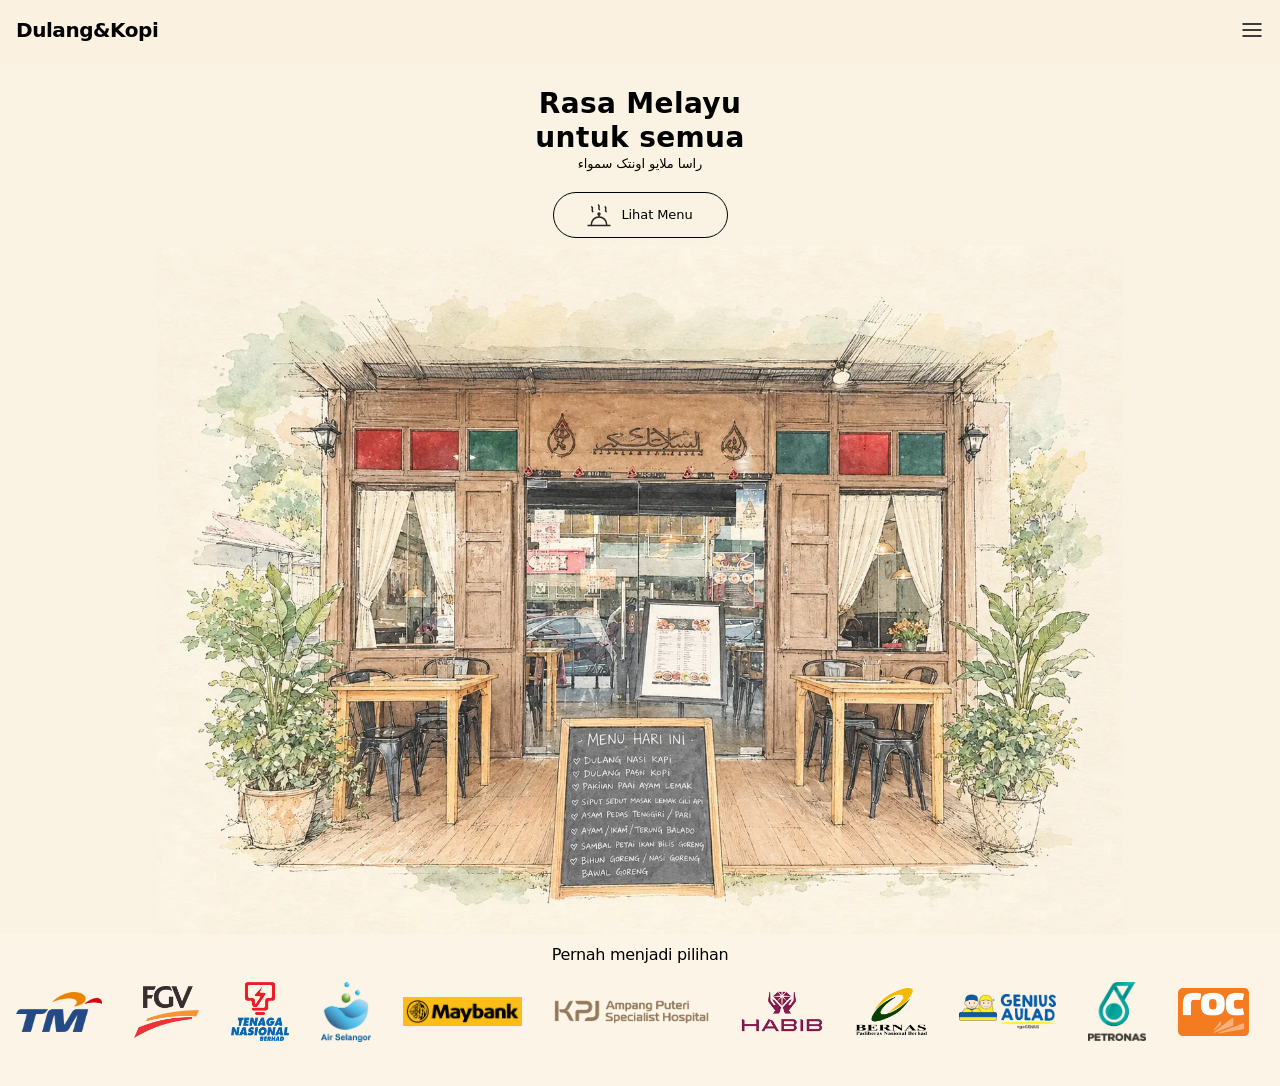
<file: index.html>
<!DOCTYPE html>
<html lang="ms">
<head>
  <meta charset="utf-8">
  <meta name="viewport" content="width=device-width, initial-scale=1">
  <title>Dulang&amp;Kopi</title>
  <meta name="description" content="Dulang&Kopi — Rasa Melayu untuk semua.">
  <link rel="stylesheet" href="styles.css?v=bad43b4">
</head>
<body>
  <div class="page">
    <header class="site-header">
      <a class="brand type-title3-emphasized" href="index.html" aria-current="page">Dulang&amp;Kopi</a>
      <button class="menu-toggle" type="button" aria-label="Buka menu" aria-expanded="false" aria-controls="site-nav">
        <img src="assets/menu.svg" width="24" height="24" alt="">
      </button>
    </header>

    <main>
      <section class="hero">
        <div class="hero__band" aria-hidden="true"></div>
        <div class="hero__content">
          <div class="hero__titles">
            <h1 class="hero__title type-title1-emphasized">Rasa Melayu untuk semua</h1>
            <p class="hero__jawi type-footnote" lang="ms-Arab" dir="rtl">راسا ملايو اونتک سمواء</p>
          </div>
          <a class="btn-outline type-footnote" href="#menu"><span class="btn-outline__icon" aria-hidden="true"></span>Lihat Menu</a>
        </div>
        <div class="hero__media">
          <picture>
            <!-- Landscape illustration for tablet and desktop -->
            <source media="(min-width: 768px)" srcset="assets/hero-wide.webp" width="1487" height="1058">
            <img src="assets/hero.png" width="1086" height="1448"
                 alt="Lukisan cat air hadapan kedai Dulang&amp;Kopi dengan papan tanda Menu Hari Ini">
          </picture>
        </div>
      </section>

      <section id="pelanggan" class="clients" aria-labelledby="clients-title">
        <h2 id="clients-title" class="clients__title type-callout">Pernah menjadi pilihan</h2>
        <div class="clients__marquee">
          <ul class="clients__track">
          <li class="logo logo--tm"><img src="assets/logos/tm.png" width="86" height="40" alt="Telekom Malaysia"></li>
          <li class="logo logo--fgv"><img src="assets/logos/fgv.png" width="65" height="52" alt="FGV"></li>
          <li class="logo logo--tnb"><img src="assets/logos/tnb.png" width="58" height="59" alt="Tenaga Nasional Berhad"></li>
          <li class="logo logo--air"><img src="assets/logos/air-selangor.png" width="50" height="60" alt="Air Selangor"></li>
          <li class="logo logo--maybank"><img src="assets/logos/maybank.png" width="119" height="29" alt="Maybank"></li>
          <li class="logo logo--kpj logo--blend"><img src="assets/logos/kpj-ampang-puteri.png" width="155" height="24" alt="KPJ Ampang Puteri Specialist Hospital"></li>
          <li class="logo logo--habib logo--blend"><img src="assets/logos/habib.png" width="82" height="41" alt="Habib"></li>
          <li class="logo logo--bernas"><img src="assets/logos/bernas.png" width="72" height="47" alt="Bernas"></li>
          <li class="logo logo--genius-aulad"><img src="assets/logos/genius-aulad.png" width="97" height="35" alt="Genius Aulad"></li>
          <li class="logo logo--petronas"><img src="assets/logos/petronas.png" width="58" height="59" alt="Petronas"></li>
          <li class="logo logo--roc"><img src="assets/logos/roc.png" width="71" height="48" alt="ROC Oil Company"></li>
          <!-- Duplicate set for a seamless loop -->
          <li class="logo logo--tm" aria-hidden="true"><img src="assets/logos/tm.png" width="86" height="40" alt=""></li>
          <li class="logo logo--fgv" aria-hidden="true"><img src="assets/logos/fgv.png" width="65" height="52" alt=""></li>
          <li class="logo logo--tnb" aria-hidden="true"><img src="assets/logos/tnb.png" width="58" height="59" alt=""></li>
          <li class="logo logo--air" aria-hidden="true"><img src="assets/logos/air-selangor.png" width="50" height="60" alt=""></li>
          <li class="logo logo--maybank" aria-hidden="true"><img src="assets/logos/maybank.png" width="119" height="29" alt=""></li>
          <li class="logo logo--kpj logo--blend" aria-hidden="true"><img src="assets/logos/kpj-ampang-puteri.png" width="155" height="24" alt=""></li>
          <li class="logo logo--habib logo--blend" aria-hidden="true"><img src="assets/logos/habib.png" width="82" height="41" alt=""></li>
          <li class="logo logo--bernas" aria-hidden="true"><img src="assets/logos/bernas.png" width="72" height="47" alt=""></li>
          <li class="logo logo--genius-aulad" aria-hidden="true"><img src="assets/logos/genius-aulad.png" width="97" height="35" alt=""></li>
          <li class="logo logo--petronas" aria-hidden="true"><img src="assets/logos/petronas.png" width="58" height="59" alt=""></li>
          <li class="logo logo--roc" aria-hidden="true"><img src="assets/logos/roc.png" width="71" height="48" alt=""></li>
        </ul>
        </div>
      </section>
    </main>
  </div>

  <div class="nav-backdrop" aria-hidden="true"></div>
  <nav id="site-nav" class="site-nav" aria-label="Navigasi utama">
    <div class="site-nav__top">
      <a class="site-nav__home" href="index.html" aria-label="Ke laman utama">
        <img src="assets/home.svg" width="24" height="24" alt="">
      </a>
      <button class="site-nav__close" type="button" aria-label="Tutup menu">
        <img src="assets/close.svg" width="24" height="24" alt="">
      </button>
    </div>
    <ul class="site-nav__list">
      <li class="nav-group">
        <button class="nav-group__header type-subheadline" type="button" aria-expanded="false" aria-controls="nav-group-tentang">
          <span>Tentang Kami</span>
          <img class="nav-group__arrow" src="assets/chevron-down.svg" width="24" height="24" alt="">
        </button>
        <div class="nav-group__panel" id="nav-group-tentang">
          <ul class="nav-group__items">
            <li><a class="nav-group__link type-footnote" href="tentang.html#latar-belakang">Latar Belakang</a></li>
            <li><a class="nav-group__link type-footnote" href="mesej-pengasas.html">Mesej Pengarah</a></li>
            <li><a class="nav-group__link type-footnote" href="perniagaan-syarikat.html">Perniagaan Syarikat</a></li>
          </ul>
        </div>
      </li>
      <li class="nav-group">
        <button class="nav-group__header type-subheadline" type="button" aria-expanded="false" aria-controls="nav-group-tempah">
          <span>Tempah</span>
          <img class="nav-group__arrow" src="assets/chevron-down.svg" width="24" height="24" alt="">
        </button>
        <div class="nav-group__panel" id="nav-group-tempah">
          <ul class="nav-group__items">
            <li><a class="nav-group__link type-footnote" href="tempah.html">Pickup</a></li>
            <li><a class="nav-group__link type-footnote" href="#katering">Katering</a></li>
          </ul>
        </div>
      </li>
      <li class="nav-group">
        <button class="nav-group__header type-subheadline" type="button" aria-expanded="false" aria-controls="nav-group-produk">
          <span>Produk</span>
          <img class="nav-group__arrow" src="assets/chevron-down.svg" width="24" height="24" alt="">
        </button>
        <div class="nav-group__panel" id="nav-group-produk">
          <ul class="nav-group__items">
            <li><a class="nav-group__link type-footnote" href="#dk-bakery">D&amp;K Bakery</a></li>
            <li><a class="nav-group__link type-footnote" href="#garlic-chili-oil">Garlic Chili Oil</a></li>
          </ul>
        </div>
      </li>
      <li><a class="site-nav__link type-subheadline" href="#pelanggan">Pelanggan Kami</a></li>
      <li><a class="site-nav__link type-subheadline" href="#hubungi">Hubungi Kami</a></li>
    </ul>
    <!-- Placeholder: choosing a language does nothing yet -->
    <div class="nav-group site-nav__language">
      <button class="nav-group__header type-subheadline" type="button" aria-expanded="false" aria-controls="nav-group-bahasa">
        <span class="nav-group__label">
          <img src="assets/language.svg" width="24" height="24" alt="">
          Bahasa
        </span>
        <img class="nav-group__arrow" src="assets/chevron-down.svg" width="24" height="24" alt="">
      </button>
      <div class="nav-group__panel" id="nav-group-bahasa">
        <ul class="nav-group__items">
          <li><button class="nav-group__link type-subheadline" type="button">Bahasa Malaysia</button></li>
          <li><button class="nav-group__link type-subheadline" type="button">English Language</button></li>
        </ul>
      </div>
    </div>
    <p class="site-nav__build type-caption2" id="build-version"></p>
  </nav>

  <script src="nav.js?v=bad43b4"></script>
</body>
</html>
</file>
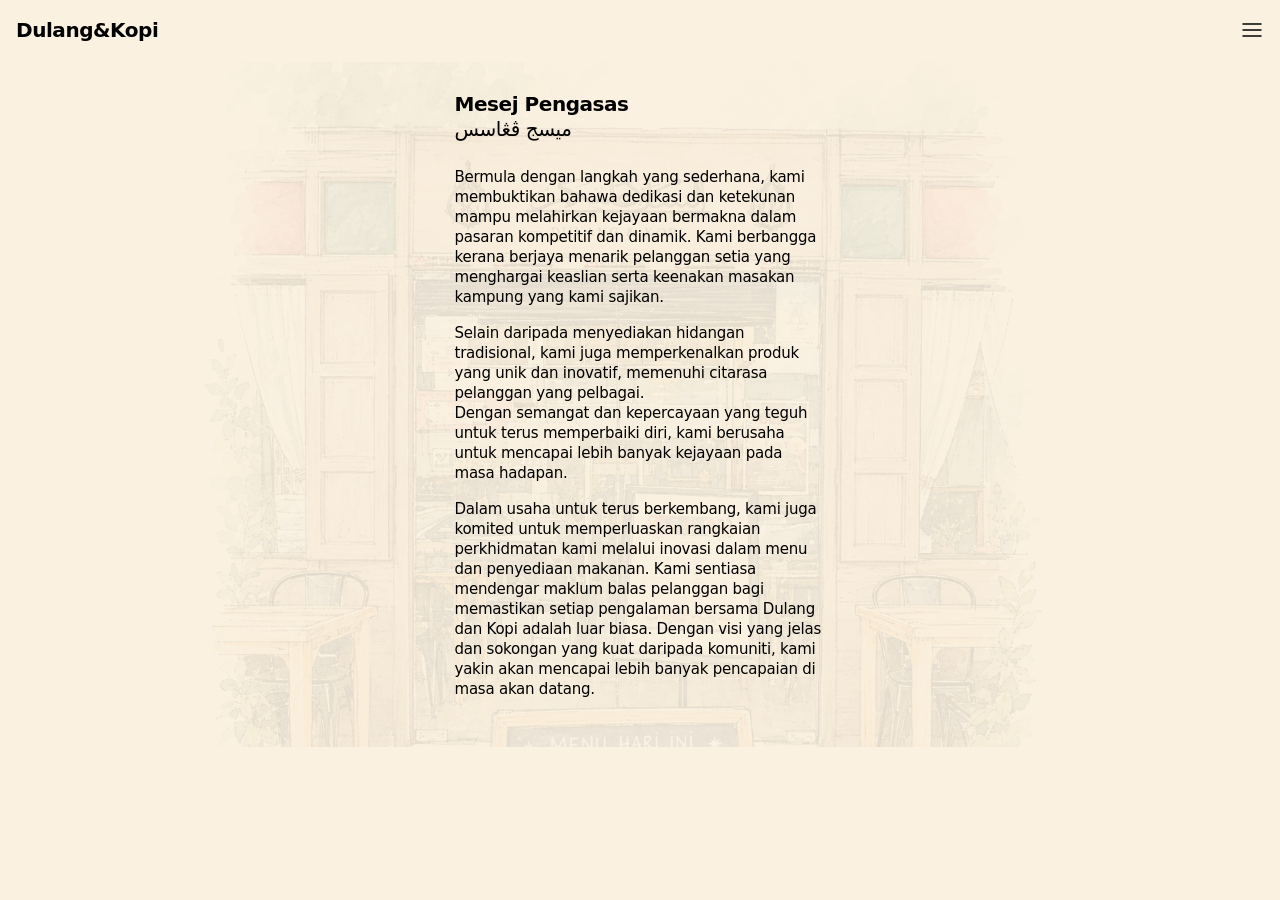
<file: mesej-pengasas.html>
<!DOCTYPE html>
<html lang="ms">
<head>
  <meta charset="utf-8">
  <meta name="viewport" content="width=device-width, initial-scale=1">
  <title>Mesej Pengasas — Dulang&amp;Kopi</title>
  <meta name="description" content="Mesej pengasas Dulang&Kopi.">
  <link rel="stylesheet" href="styles.css?v=bad43b4">
</head>
<body class="page-about">
  <div class="page">
    <header class="site-header">
      <a class="brand type-title3-emphasized" href="index.html">Dulang&amp;Kopi</a>
      <button class="menu-toggle" type="button" aria-label="Buka menu" aria-expanded="false" aria-controls="site-nav">
        <img src="assets/menu.svg" width="24" height="24" alt="">
      </button>
    </header>

    <main class="about">
      <div class="about__watermark" aria-hidden="true">
        <img src="assets/hero.png" width="1086" height="1448" alt="">
      </div>

      <h1 class="visually-hidden">Mesej Pengasas Dulang&amp;Kopi</h1>

      <section class="about__section" aria-labelledby="mesej-pengasas">
        <hgroup class="about__heading type-title3-emphasized">
          <h2 id="mesej-pengasas">Mesej Pengasas</h2>
          <p class="about__heading-jawi" lang="ms-Arab" dir="rtl">ميسج ڤڠاسس</p>
        </hgroup>
        <div class="about__body type-subheadline">
          <p>Bermula dengan langkah yang sederhana, kami membuktikan bahawa dedikasi dan ketekunan mampu melahirkan kejayaan bermakna dalam pasaran kompetitif dan dinamik. Kami berbangga kerana berjaya menarik pelanggan setia yang menghargai keaslian serta keenakan masakan kampung yang kami sajikan.</p>
          <div>
            <p>Selain daripada menyediakan hidangan tradisional, kami juga memperkenalkan produk yang unik dan inovatif, memenuhi citarasa pelanggan yang pelbagai.</p>
            <p>Dengan semangat dan kepercayaan yang teguh untuk terus memperbaiki diri, kami berusaha untuk mencapai lebih banyak kejayaan pada masa hadapan.</p>
          </div>
          <p>Dalam usaha untuk terus berkembang, kami juga komited untuk memperluaskan rangkaian perkhidmatan kami melalui inovasi dalam menu dan penyediaan makanan. Kami sentiasa mendengar maklum balas pelanggan bagi memastikan setiap pengalaman bersama Dulang dan Kopi adalah luar biasa. Dengan visi yang jelas dan sokongan yang kuat daripada komuniti, kami yakin akan mencapai lebih banyak pencapaian di masa akan datang.</p>
        </div>
      </section>

    </main>
  </div>

  <div class="nav-backdrop" aria-hidden="true"></div>
  <nav id="site-nav" class="site-nav" aria-label="Navigasi utama">
    <div class="site-nav__top">
      <a class="site-nav__home" href="index.html" aria-label="Ke laman utama">
        <img src="assets/home.svg" width="24" height="24" alt="">
      </a>
      <button class="site-nav__close" type="button" aria-label="Tutup menu">
        <img src="assets/close.svg" width="24" height="24" alt="">
      </button>
    </div>
    <ul class="site-nav__list">
      <li class="nav-group">
        <button class="nav-group__header type-subheadline" type="button" aria-expanded="false" aria-controls="nav-group-tentang">
          <span>Tentang Kami</span>
          <img class="nav-group__arrow" src="assets/chevron-down.svg" width="24" height="24" alt="">
        </button>
        <div class="nav-group__panel" id="nav-group-tentang">
          <ul class="nav-group__items">
            <li><a class="nav-group__link type-footnote" href="tentang.html#latar-belakang">Latar Belakang</a></li>
            <li><a class="nav-group__link type-footnote" href="mesej-pengasas.html" aria-current="page">Mesej Pengarah</a></li>
            <li><a class="nav-group__link type-footnote" href="perniagaan-syarikat.html">Perniagaan Syarikat</a></li>
          </ul>
        </div>
      </li>
      <li class="nav-group">
        <button class="nav-group__header type-subheadline" type="button" aria-expanded="false" aria-controls="nav-group-tempah">
          <span>Tempah</span>
          <img class="nav-group__arrow" src="assets/chevron-down.svg" width="24" height="24" alt="">
        </button>
        <div class="nav-group__panel" id="nav-group-tempah">
          <ul class="nav-group__items">
            <li><a class="nav-group__link type-footnote" href="tempah.html">Pickup</a></li>
            <li><a class="nav-group__link type-footnote" href="#katering">Katering</a></li>
          </ul>
        </div>
      </li>
      <li class="nav-group">
        <button class="nav-group__header type-subheadline" type="button" aria-expanded="false" aria-controls="nav-group-produk">
          <span>Produk</span>
          <img class="nav-group__arrow" src="assets/chevron-down.svg" width="24" height="24" alt="">
        </button>
        <div class="nav-group__panel" id="nav-group-produk">
          <ul class="nav-group__items">
            <li><a class="nav-group__link type-footnote" href="#dk-bakery">D&amp;K Bakery</a></li>
            <li><a class="nav-group__link type-footnote" href="#garlic-chili-oil">Garlic Chili Oil</a></li>
          </ul>
        </div>
      </li>
      <li><a class="site-nav__link type-subheadline" href="index.html#pelanggan">Pelanggan Kami</a></li>
      <li><a class="site-nav__link type-subheadline" href="#hubungi">Hubungi Kami</a></li>
    </ul>
    <!-- Placeholder: choosing a language does nothing yet -->
    <div class="nav-group site-nav__language">
      <button class="nav-group__header type-subheadline" type="button" aria-expanded="false" aria-controls="nav-group-bahasa">
        <span class="nav-group__label">
          <img src="assets/language.svg" width="24" height="24" alt="">
          Bahasa
        </span>
        <img class="nav-group__arrow" src="assets/chevron-down.svg" width="24" height="24" alt="">
      </button>
      <div class="nav-group__panel" id="nav-group-bahasa">
        <ul class="nav-group__items">
          <li><button class="nav-group__link type-subheadline" type="button">Bahasa Malaysia</button></li>
          <li><button class="nav-group__link type-subheadline" type="button">English Language</button></li>
        </ul>
      </div>
    </div>
    <p class="site-nav__build type-caption2" id="build-version"></p>
  </nav>

  <script src="nav.js?v=bad43b4"></script>
</body>
</html>
</file>
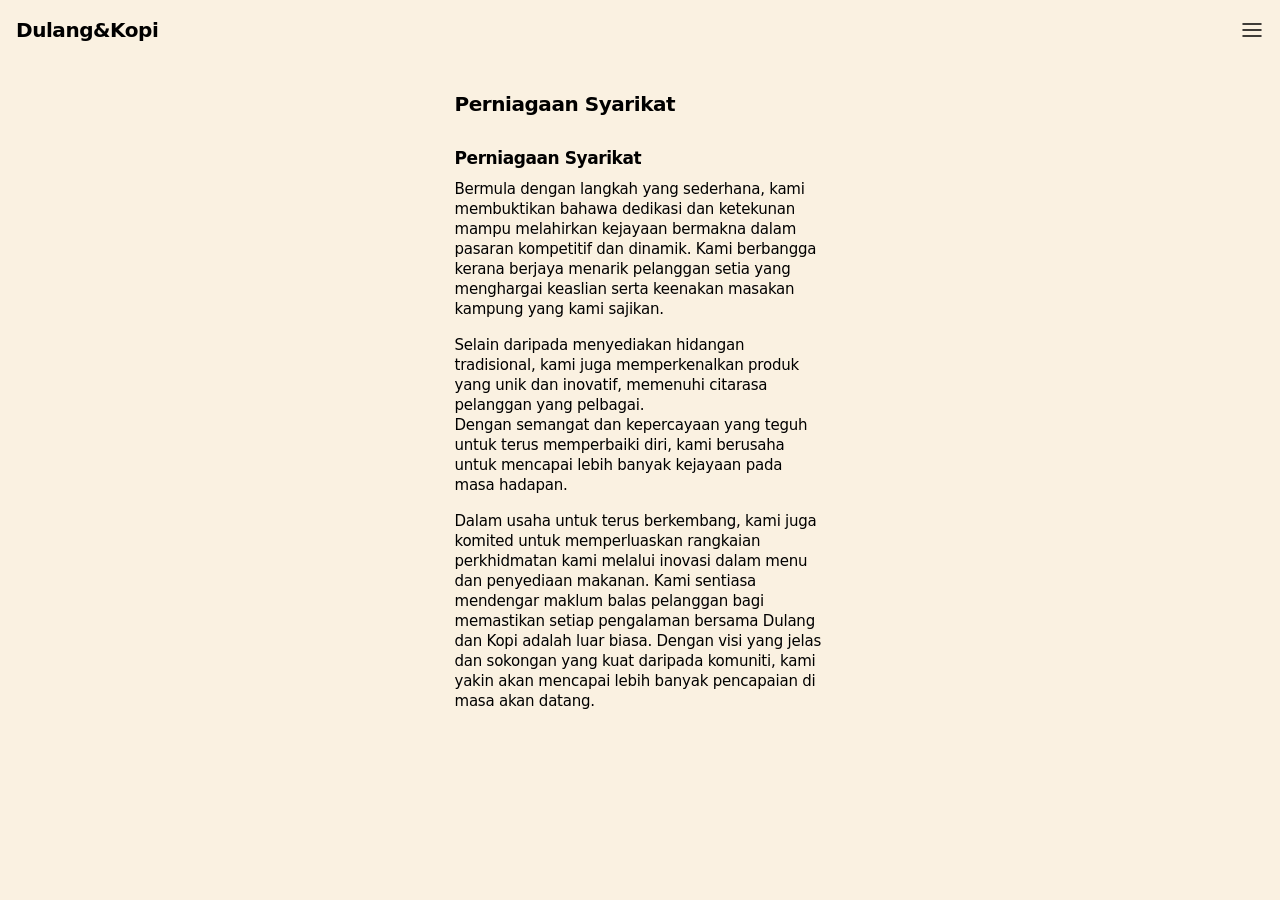
<file: perniagaan-syarikat.html>
<!DOCTYPE html>
<html lang="ms">
<head>
  <meta charset="utf-8">
  <meta name="viewport" content="width=device-width, initial-scale=1">
  <title>Perniagaan Syarikat — Dulang&amp;Kopi</title>
  <meta name="description" content="Perniagaan syarikat Dulang&Kopi.">
  <link rel="stylesheet" href="styles.css?v=bad43b4">
</head>
<body class="page-about">
  <div class="page">
    <header class="site-header">
      <a class="brand type-title3-emphasized" href="index.html">Dulang&amp;Kopi</a>
      <button class="menu-toggle" type="button" aria-label="Buka menu" aria-expanded="false" aria-controls="site-nav">
        <img src="assets/menu.svg" width="24" height="24" alt="">
      </button>
    </header>

    <main class="about">
      <div class="about__section">
        <h1 class="about__title type-title3-emphasized">Perniagaan Syarikat</h1>
        <h2 class="about__subheading type-body-emphasized">Perniagaan Syarikat</h2>
        <div class="about__body type-subheadline">
          <p>Bermula dengan langkah yang sederhana, kami membuktikan bahawa dedikasi dan ketekunan mampu melahirkan kejayaan bermakna dalam pasaran kompetitif dan dinamik. Kami berbangga kerana berjaya menarik pelanggan setia yang menghargai keaslian serta keenakan masakan kampung yang kami sajikan.</p>
          <div>
            <p>Selain daripada menyediakan hidangan tradisional, kami juga memperkenalkan produk yang unik dan inovatif, memenuhi citarasa pelanggan yang pelbagai.</p>
            <p>Dengan semangat dan kepercayaan yang teguh untuk terus memperbaiki diri, kami berusaha untuk mencapai lebih banyak kejayaan pada masa hadapan.</p>
          </div>
          <p>Dalam usaha untuk terus berkembang, kami juga komited untuk memperluaskan rangkaian perkhidmatan kami melalui inovasi dalam menu dan penyediaan makanan. Kami sentiasa mendengar maklum balas pelanggan bagi memastikan setiap pengalaman bersama Dulang dan Kopi adalah luar biasa. Dengan visi yang jelas dan sokongan yang kuat daripada komuniti, kami yakin akan mencapai lebih banyak pencapaian di masa akan datang.</p>
        </div>
      </div>

    </main>
  </div>

  <div class="nav-backdrop" aria-hidden="true"></div>
  <nav id="site-nav" class="site-nav" aria-label="Navigasi utama">
    <div class="site-nav__top">
      <a class="site-nav__home" href="index.html" aria-label="Ke laman utama">
        <img src="assets/home.svg" width="24" height="24" alt="">
      </a>
      <button class="site-nav__close" type="button" aria-label="Tutup menu">
        <img src="assets/close.svg" width="24" height="24" alt="">
      </button>
    </div>
    <ul class="site-nav__list">
      <li class="nav-group">
        <button class="nav-group__header type-subheadline" type="button" aria-expanded="false" aria-controls="nav-group-tentang">
          <span>Tentang Kami</span>
          <img class="nav-group__arrow" src="assets/chevron-down.svg" width="24" height="24" alt="">
        </button>
        <div class="nav-group__panel" id="nav-group-tentang">
          <ul class="nav-group__items">
            <li><a class="nav-group__link type-footnote" href="tentang.html#latar-belakang">Latar Belakang</a></li>
            <li><a class="nav-group__link type-footnote" href="mesej-pengasas.html">Mesej Pengarah</a></li>
            <li><a class="nav-group__link type-footnote" href="perniagaan-syarikat.html" aria-current="page">Perniagaan Syarikat</a></li>
          </ul>
        </div>
      </li>
      <li class="nav-group">
        <button class="nav-group__header type-subheadline" type="button" aria-expanded="false" aria-controls="nav-group-tempah">
          <span>Tempah</span>
          <img class="nav-group__arrow" src="assets/chevron-down.svg" width="24" height="24" alt="">
        </button>
        <div class="nav-group__panel" id="nav-group-tempah">
          <ul class="nav-group__items">
            <li><a class="nav-group__link type-footnote" href="tempah.html">Pickup</a></li>
            <li><a class="nav-group__link type-footnote" href="#katering">Katering</a></li>
          </ul>
        </div>
      </li>
      <li class="nav-group">
        <button class="nav-group__header type-subheadline" type="button" aria-expanded="false" aria-controls="nav-group-produk">
          <span>Produk</span>
          <img class="nav-group__arrow" src="assets/chevron-down.svg" width="24" height="24" alt="">
        </button>
        <div class="nav-group__panel" id="nav-group-produk">
          <ul class="nav-group__items">
            <li><a class="nav-group__link type-footnote" href="#dk-bakery">D&amp;K Bakery</a></li>
            <li><a class="nav-group__link type-footnote" href="#garlic-chili-oil">Garlic Chili Oil</a></li>
          </ul>
        </div>
      </li>
      <li><a class="site-nav__link type-subheadline" href="index.html#pelanggan">Pelanggan Kami</a></li>
      <li><a class="site-nav__link type-subheadline" href="#hubungi">Hubungi Kami</a></li>
    </ul>
    <!-- Placeholder: choosing a language does nothing yet -->
    <div class="nav-group site-nav__language">
      <button class="nav-group__header type-subheadline" type="button" aria-expanded="false" aria-controls="nav-group-bahasa">
        <span class="nav-group__label">
          <img src="assets/language.svg" width="24" height="24" alt="">
          Bahasa
        </span>
        <img class="nav-group__arrow" src="assets/chevron-down.svg" width="24" height="24" alt="">
      </button>
      <div class="nav-group__panel" id="nav-group-bahasa">
        <ul class="nav-group__items">
          <li><button class="nav-group__link type-subheadline" type="button">Bahasa Malaysia</button></li>
          <li><button class="nav-group__link type-subheadline" type="button">English Language</button></li>
        </ul>
      </div>
    </div>
    <p class="site-nav__build type-caption2" id="build-version"></p>
  </nav>

  <script src="nav.js?v=bad43b4"></script>
</body>
</html>
</file>
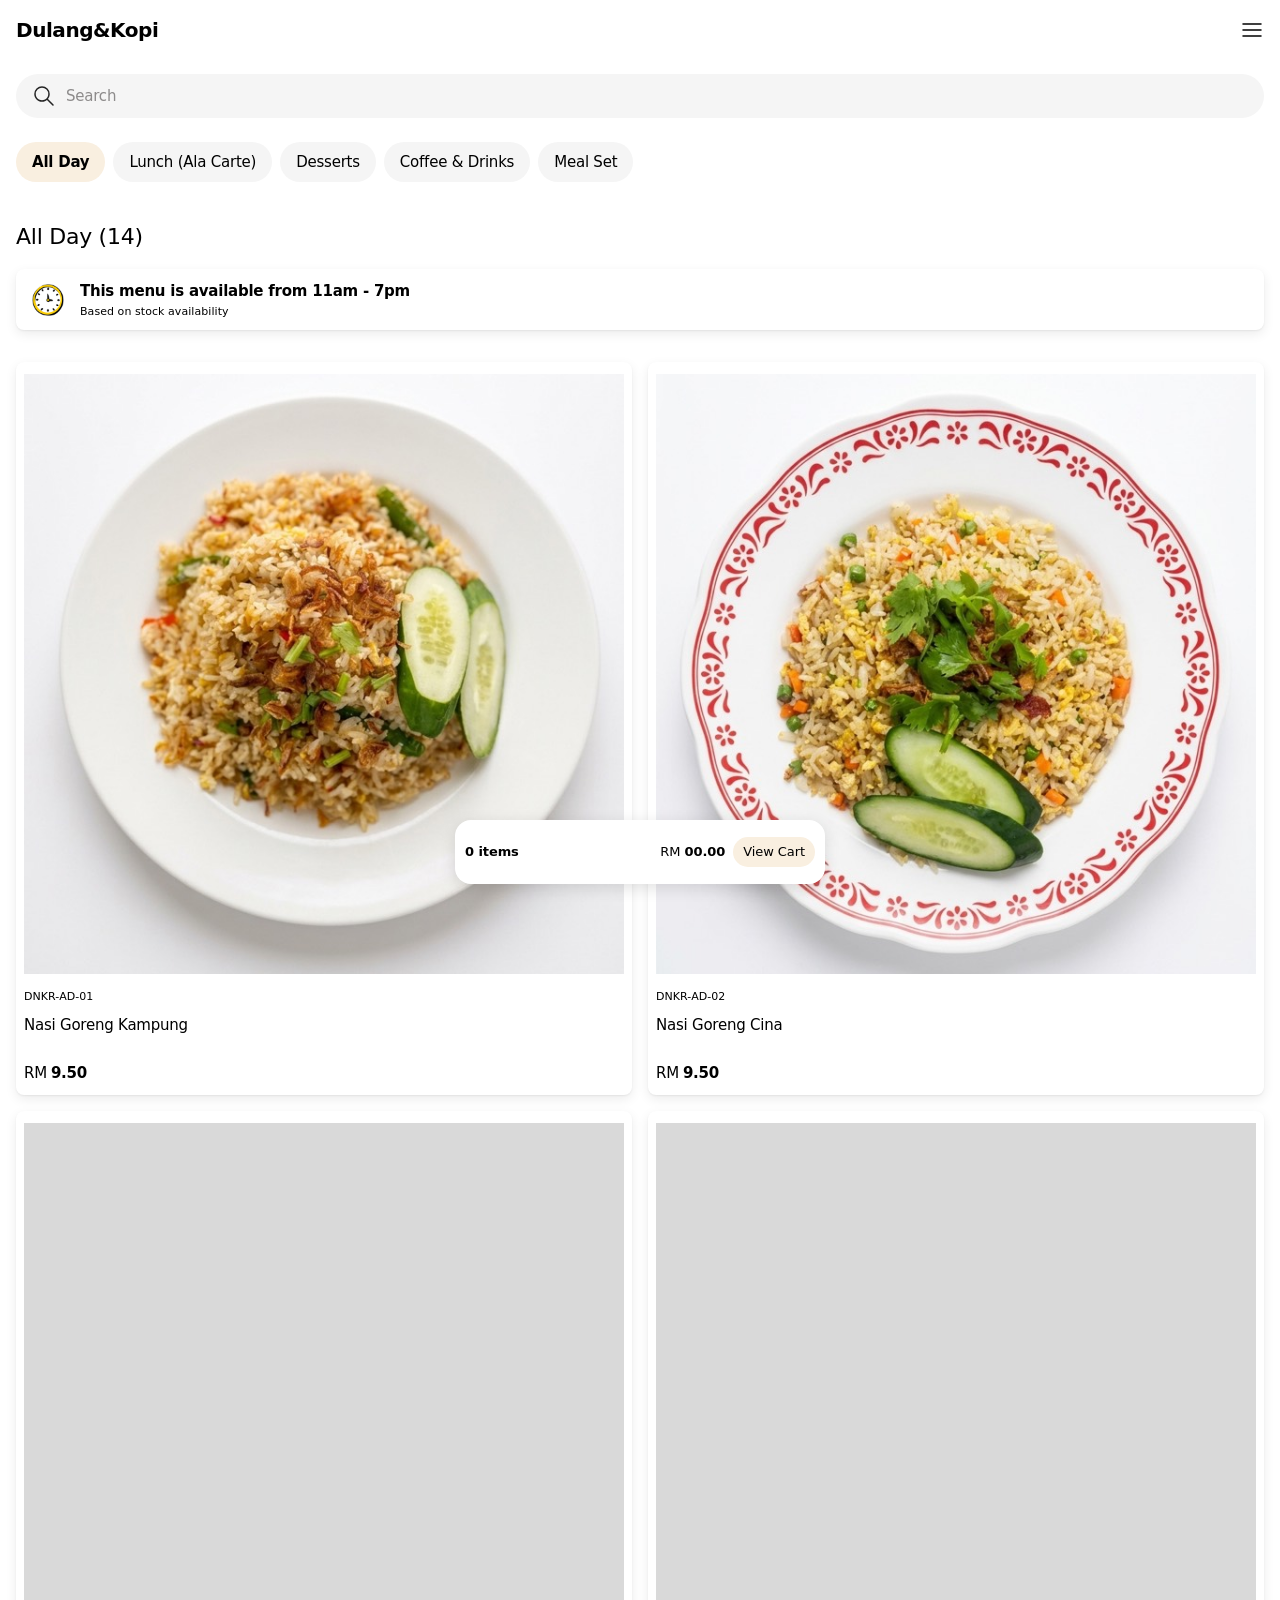
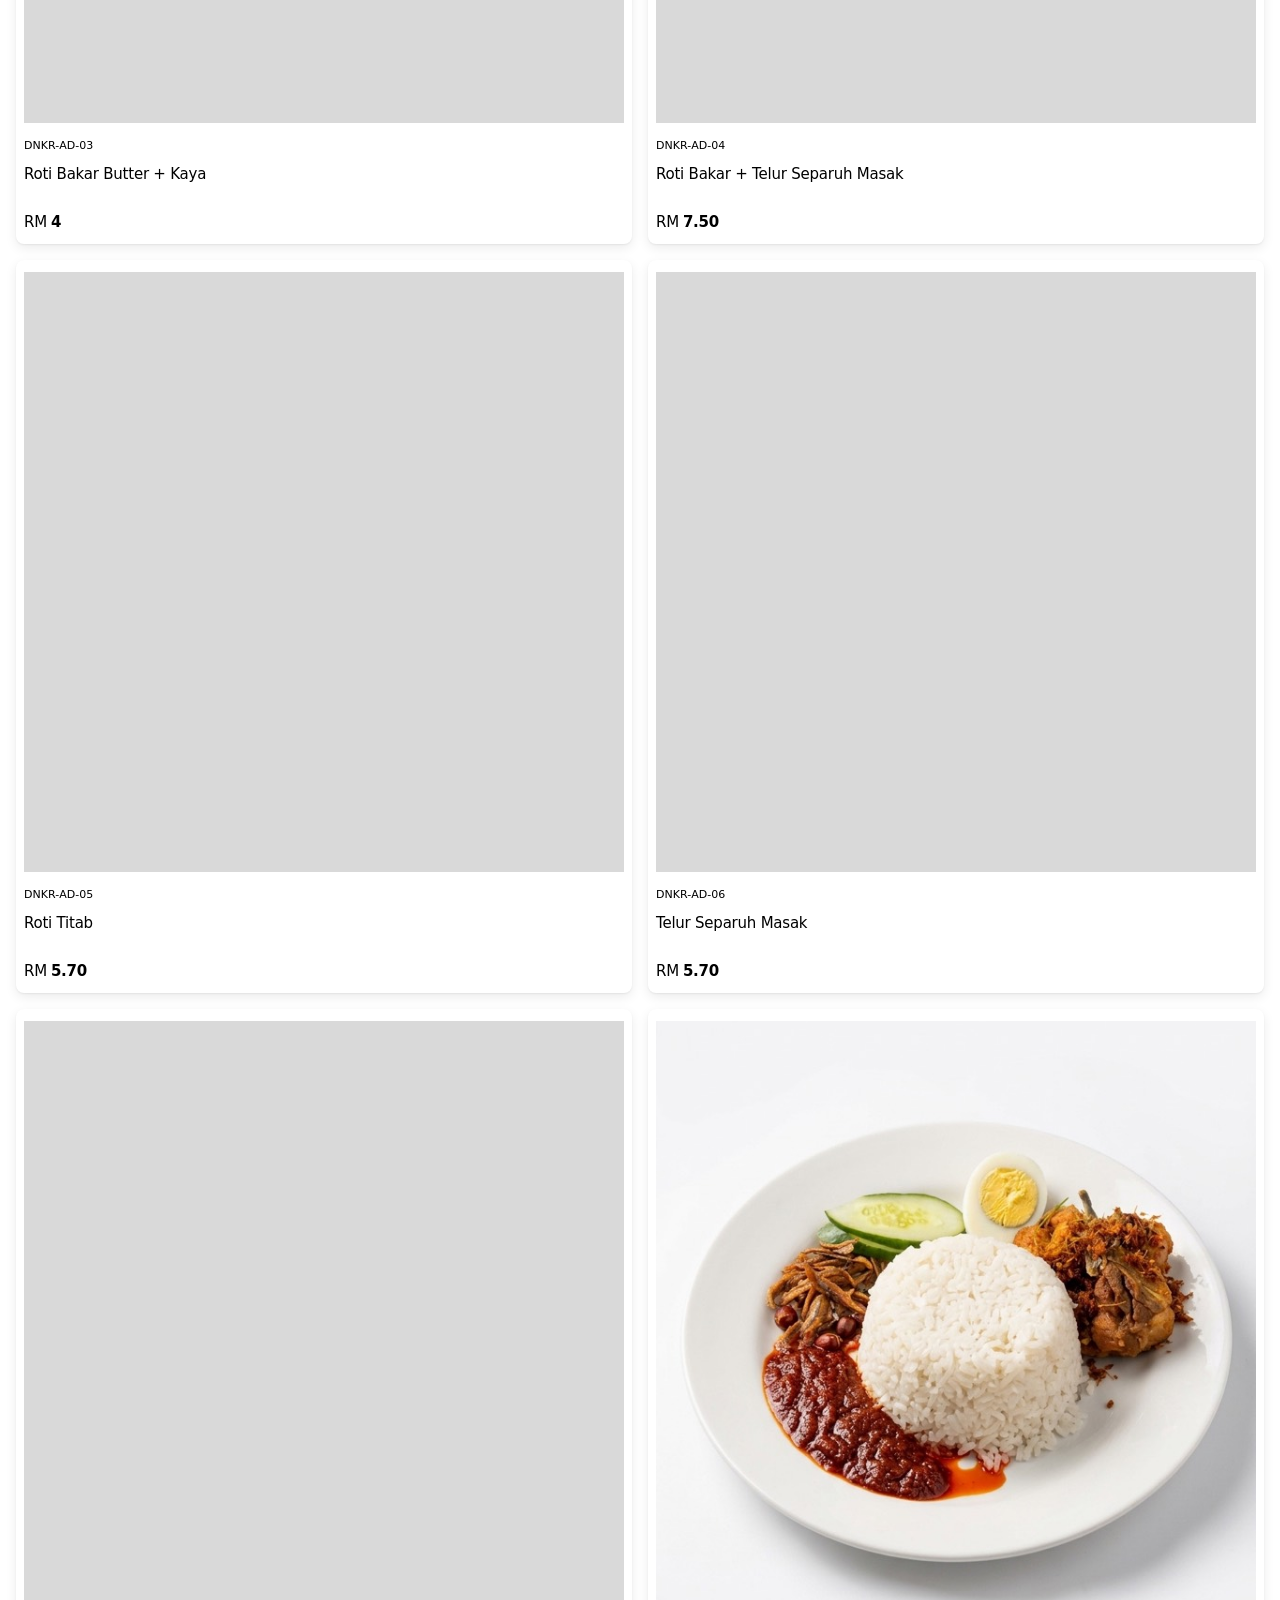
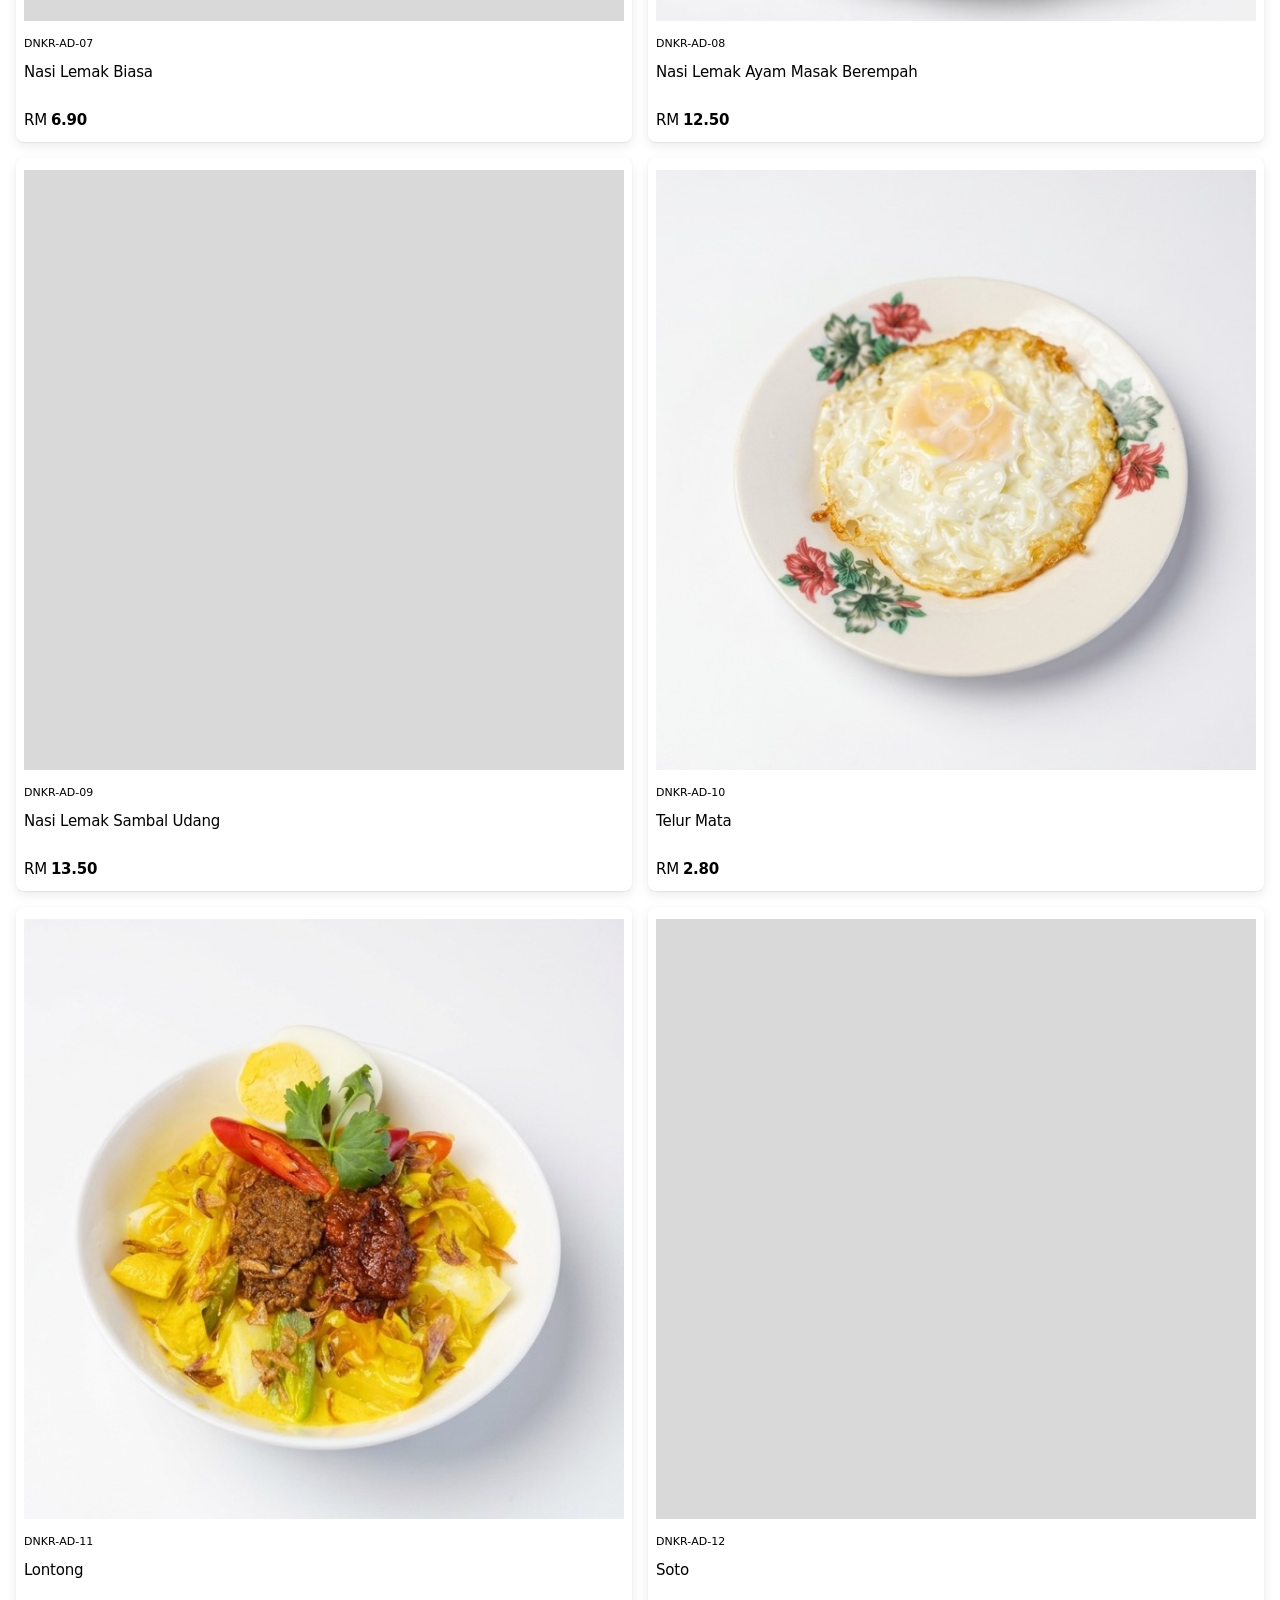
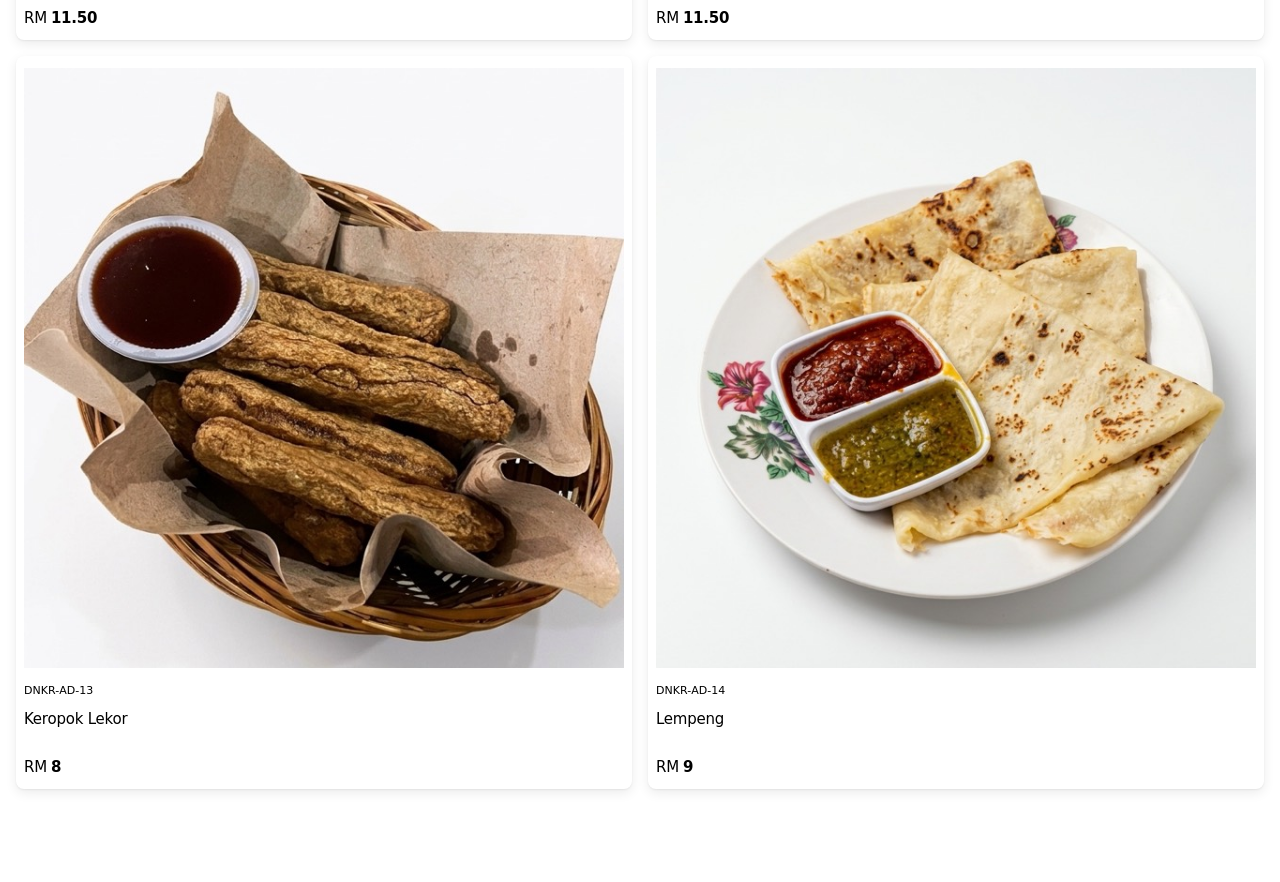
<file: tempah.html>
<!DOCTYPE html>
<html lang="ms">
<head>
  <meta charset="utf-8">
  <meta name="viewport" content="width=device-width, initial-scale=1">
  <title>Tempah — Dulang&amp;Kopi</title>
  <meta name="description" content="Menu tempahan Dulang&Kopi: All Day, Lunch, Desserts, Coffee & Drinks dan Meal Set.">
  <link rel="stylesheet" href="styles.css?v=bad43b4">
</head>
<body class="page-menu">
  <div class="page">
    <header class="site-header">
      <a class="brand type-title3-emphasized" href="index.html">Dulang&amp;Kopi</a>
      <button class="menu-toggle" type="button" aria-label="Buka menu" aria-expanded="false" aria-controls="site-nav">
        <img src="assets/menu.svg" width="24" height="24" alt="">
      </button>
    </header>

    <main class="menu">
      <div class="menu__bar">
        <form class="menu-search" role="search">
          <label class="menu-search__icon" for="menu-search">
            <img src="assets/search.svg" width="24" height="24" alt="">
          </label>
          <input class="menu-search__input type-subheadline" id="menu-search" type="search"
                 placeholder="Search" aria-label="Cari menu" autocomplete="off" autocorrect="off"
                 autocapitalize="off" spellcheck="false" inputmode="search" enterkeyhint="search">
        </form>
        <div class="menu-chips" role="tablist" aria-label="Kategori menu">
          <button class="menu-chip" type="button" role="tab" id="tab-all-day"
                  aria-controls="panel-all-day" aria-selected="true" data-label="All Day">All Day</button>
          <button class="menu-chip" type="button" role="tab" id="tab-lunch"
                  aria-controls="panel-lunch" aria-selected="false" tabindex="-1" data-label="Lunch (Ala Carte)">Lunch (Ala Carte)</button>
          <button class="menu-chip" type="button" role="tab" id="tab-desserts"
                  aria-controls="panel-desserts" aria-selected="false" tabindex="-1" data-label="Desserts">Desserts</button>
          <button class="menu-chip" type="button" role="tab" id="tab-coffee-drinks"
                  aria-controls="panel-coffee-drinks" aria-selected="false" tabindex="-1" data-label="Coffee &amp; Drinks">Coffee &amp; Drinks</button>
          <button class="menu-chip" type="button" role="tab" id="tab-meal-set"
                  aria-controls="panel-meal-set" aria-selected="false" tabindex="-1" data-label="Meal Set">Meal Set</button>
        </div>
      </div>

      <div class="menu__list">
        <section class="menu-panel" id="panel-all-day" role="tabpanel" aria-labelledby="tab-all-day">
          <h2 class="menu-heading type-title2" data-label="All Day">All Day (14)</h2>
          <div class="menu-notice">
            <img src="assets/clock-doodle.png" width="32" height="32" alt="">
            <div>
              <p class="menu-notice__title type-subheadline-emphasized">This menu is available from 11am - 7pm</p>
              <p class="type-caption2">Based on stock availability</p>
            </div>
          </div>
          <ul class="menu-grid">
            <li class="menu-card" tabindex="0" role="button">
              <div class="menu-card__image" aria-hidden="true" style="background-image: url('assets/menu/nasi-goreng-kampung.jpg')"></div>
              <p class="menu-card__code type-caption2">DNKR-AD-01</p>
              <h3 class="menu-card__name type-subheadline">Nasi Goreng Kampung</h3>
              <p class="menu-card__price type-subheadline"><span>RM</span><span class="menu-card__amount">9.50</span></p>
            </li>
            <li class="menu-card" tabindex="0" role="button">
              <div class="menu-card__image" aria-hidden="true" style="background-image: url('assets/menu/nasi-goreng-cina.jpg')"></div>
              <p class="menu-card__code type-caption2">DNKR-AD-02</p>
              <h3 class="menu-card__name type-subheadline">Nasi Goreng Cina</h3>
              <p class="menu-card__price type-subheadline"><span>RM</span><span class="menu-card__amount">9.50</span></p>
            </li>
            <li class="menu-card" tabindex="0" role="button">
              <div class="menu-card__image" aria-hidden="true"></div>
              <p class="menu-card__code type-caption2">DNKR-AD-03</p>
              <h3 class="menu-card__name type-subheadline">Roti Bakar Butter + Kaya</h3>
              <p class="menu-card__price type-subheadline"><span>RM</span><span class="menu-card__amount">4</span></p>
            </li>
            <li class="menu-card" tabindex="0" role="button">
              <div class="menu-card__image" aria-hidden="true"></div>
              <p class="menu-card__code type-caption2">DNKR-AD-04</p>
              <h3 class="menu-card__name type-subheadline">Roti Bakar + Telur Separuh Masak</h3>
              <p class="menu-card__price type-subheadline"><span>RM</span><span class="menu-card__amount">7.50</span></p>
            </li>
            <li class="menu-card" tabindex="0" role="button">
              <div class="menu-card__image" aria-hidden="true"></div>
              <p class="menu-card__code type-caption2">DNKR-AD-05</p>
              <h3 class="menu-card__name type-subheadline">Roti Titab</h3>
              <p class="menu-card__price type-subheadline"><span>RM</span><span class="menu-card__amount">5.70</span></p>
            </li>
            <li class="menu-card" tabindex="0" role="button">
              <div class="menu-card__image" aria-hidden="true"></div>
              <p class="menu-card__code type-caption2">DNKR-AD-06</p>
              <h3 class="menu-card__name type-subheadline">Telur Separuh Masak</h3>
              <p class="menu-card__price type-subheadline"><span>RM</span><span class="menu-card__amount">5.70</span></p>
            </li>
            <li class="menu-card" tabindex="0" role="button">
              <div class="menu-card__image" aria-hidden="true"></div>
              <p class="menu-card__code type-caption2">DNKR-AD-07</p>
              <h3 class="menu-card__name type-subheadline">Nasi Lemak Biasa</h3>
              <p class="menu-card__price type-subheadline"><span>RM</span><span class="menu-card__amount">6.90</span></p>
            </li>
            <li class="menu-card" tabindex="0" role="button">
              <div class="menu-card__image" aria-hidden="true" style="background-image: url('assets/menu/nasi-lemak-ayam-masak-berempah.jpg')"></div>
              <p class="menu-card__code type-caption2">DNKR-AD-08</p>
              <h3 class="menu-card__name type-subheadline">Nasi Lemak Ayam Masak Berempah</h3>
              <p class="menu-card__price type-subheadline"><span>RM</span><span class="menu-card__amount">12.50</span></p>
            </li>
            <li class="menu-card" tabindex="0" role="button">
              <div class="menu-card__image" aria-hidden="true"></div>
              <p class="menu-card__code type-caption2">DNKR-AD-09</p>
              <h3 class="menu-card__name type-subheadline">Nasi Lemak Sambal Udang</h3>
              <p class="menu-card__price type-subheadline"><span>RM</span><span class="menu-card__amount">13.50</span></p>
            </li>
            <li class="menu-card" tabindex="0" role="button">
              <div class="menu-card__image" aria-hidden="true" style="background-image: url('assets/menu/telur-mata.jpg')"></div>
              <p class="menu-card__code type-caption2">DNKR-AD-10</p>
              <h3 class="menu-card__name type-subheadline">Telur Mata</h3>
              <p class="menu-card__price type-subheadline"><span>RM</span><span class="menu-card__amount">2.80</span></p>
            </li>
            <li class="menu-card" tabindex="0" role="button">
              <div class="menu-card__image" aria-hidden="true" style="background-image: url('assets/menu/lontong.jpg')"></div>
              <p class="menu-card__code type-caption2">DNKR-AD-11</p>
              <h3 class="menu-card__name type-subheadline">Lontong</h3>
              <p class="menu-card__price type-subheadline"><span>RM</span><span class="menu-card__amount">11.50</span></p>
            </li>
            <li class="menu-card" tabindex="0" role="button">
              <div class="menu-card__image" aria-hidden="true"></div>
              <p class="menu-card__code type-caption2">DNKR-AD-12</p>
              <h3 class="menu-card__name type-subheadline">Soto</h3>
              <p class="menu-card__price type-subheadline"><span>RM</span><span class="menu-card__amount">11.50</span></p>
            </li>
            <li class="menu-card" tabindex="0" role="button">
              <div class="menu-card__image" aria-hidden="true" style="background-image: url('assets/menu/keropok-lekor.jpg')"></div>
              <p class="menu-card__code type-caption2">DNKR-AD-13</p>
              <h3 class="menu-card__name type-subheadline">Keropok Lekor</h3>
              <p class="menu-card__price type-subheadline"><span>RM</span><span class="menu-card__amount">8</span></p>
            </li>
            <li class="menu-card" tabindex="0" role="button">
              <div class="menu-card__image" aria-hidden="true" style="background-image: url('assets/menu/lempeng.jpg')"></div>
              <p class="menu-card__code type-caption2">DNKR-AD-14</p>
              <h3 class="menu-card__name type-subheadline">Lempeng</h3>
              <p class="menu-card__price type-subheadline"><span>RM</span><span class="menu-card__amount">9</span></p>
            </li>
          </ul>
          <p class="menu-empty" hidden>Tiada menu yang sepadan.</p>
        </section>
        <section class="menu-panel" id="panel-lunch" role="tabpanel" aria-labelledby="tab-lunch" hidden>
          <h2 class="menu-heading type-title2" data-label="Lunch (Ala Carte)">Lunch (Ala Carte) (18)</h2>
          <div class="menu-notice">
            <img src="assets/clock-doodle.png" width="32" height="32" alt="">
            <div>
              <p class="menu-notice__title type-subheadline-emphasized">This menu is available from 12pm - 7pm</p>
              <p class="type-caption2">Based on stock availability</p>
            </div>
          </div>
          <section class="menu-group">
            <h3 class="menu-subheading type-title2" data-label="Kampung Series">Kampung Series (8)</h3>
            <ul class="menu-grid">
            <li class="menu-card" tabindex="0" role="button">
              <div class="menu-card__image" aria-hidden="true" style="background-image: url('assets/menu/budu-tempoyak.jpg')"></div>
              <p class="menu-card__code type-caption2">DNKR-KS-01</p>
              <h3 class="menu-card__name type-subheadline">Budu + Tempoyak</h3>
              <p class="menu-card__price type-subheadline"><span>RM</span><span class="menu-card__amount">4.50</span></p>
            </li>
            <li class="menu-card" tabindex="0" role="button">
              <div class="menu-card__image" aria-hidden="true" style="background-image: url('assets/menu/set-ulam-sambal-belacan.jpg')"></div>
              <p class="menu-card__code type-caption2">DNKR-KS-02</p>
              <h3 class="menu-card__name type-subheadline">Set Ulam + Sambal Belacan</h3>
              <p class="menu-card__price type-subheadline"><span>RM</span><span class="menu-card__amount">6</span></p>
            </li>
            <li class="menu-card" tabindex="0" role="button">
              <div class="menu-card__image" aria-hidden="true" style="background-image: url('assets/menu/bendi-goreng-telur-bilis-crispy.jpg')"></div>
              <p class="menu-card__code type-caption2">DNKR-KS-03</p>
              <h3 class="menu-card__name type-subheadline">Bendi Goreng Telur Bilis Crispy</h3>
              <p class="menu-card__price type-subheadline"><span>RM</span><span class="menu-card__amount">6</span></p>
            </li>
            <li class="menu-card" tabindex="0" role="button">
              <div class="menu-card__image" aria-hidden="true" style="background-image: url('assets/menu/ayam-goreng-berempah.jpg')"></div>
              <p class="menu-card__code type-caption2">DNKR-KS-04</p>
              <h3 class="menu-card__name type-subheadline">Ayam Goreng Berempah</h3>
              <p class="menu-card__price type-subheadline"><span>RM</span><span class="menu-card__amount">8</span></p>
            </li>
            <li class="menu-card" tabindex="0" role="button">
              <div class="menu-card__image" aria-hidden="true" style="background-image: url('assets/menu/ayam-kampung-goreng.jpg')"></div>
              <p class="menu-card__code type-caption2">DNKR-KS-05</p>
              <h3 class="menu-card__name type-subheadline">Ayam Kampung Goreng</h3>
              <p class="menu-card__price type-subheadline"><span>RM</span><span class="menu-card__amount">10.50</span></p>
            </li>
            <li class="menu-card" tabindex="0" role="button">
              <div class="menu-card__image" aria-hidden="true" style="background-image: url('assets/menu/sambal-petai-ikan-bilis-crispy.jpg')"></div>
              <p class="menu-card__code type-caption2">DNKR-KS-06</p>
              <h3 class="menu-card__name type-subheadline">Sambal Petai Ikan BIlis Crispy</h3>
              <p class="menu-card__price type-subheadline"><span>RM</span><span class="menu-card__amount">12</span></p>
            </li>
            <li class="menu-card" tabindex="0" role="button">
              <div class="menu-card__image" aria-hidden="true" style="background-image: url('assets/menu/ikan-bawal-goreng-merecik.jpg')"></div>
              <p class="menu-card__code type-caption2">DNKR-KS-07</p>
              <h3 class="menu-card__name type-subheadline">Ikan Bawal Goreng Merecik</h3>
              <p class="menu-card__price type-subheadline"><span>RM</span><span class="menu-card__amount">25</span></p>
            </li>
            <li class="menu-card" tabindex="0" role="button">
              <div class="menu-card__image" aria-hidden="true" style="background-image: url('assets/menu/ayam-masak-kicap.jpg')"></div>
              <p class="menu-card__code type-caption2">DNKR-KS-08</p>
              <h3 class="menu-card__name type-subheadline">Ayam Masak Kicap</h3>
              <p class="menu-card__price type-subheadline"><span>RM</span><span class="menu-card__amount">8</span></p>
            </li>
            </ul>
          </section>
          <section class="menu-group">
            <h3 class="menu-subheading type-title2" data-label="Masak Lemak Cili Api">Masak Lemak Cili Api (3)</h3>
            <ul class="menu-grid">
            <li class="menu-card" tabindex="0" role="button">
              <div class="menu-card__image" aria-hidden="true" style="background-image: url('assets/menu/siput-sedut-masak-lemak.jpg')"></div>
              <p class="menu-card__code type-caption2">DNKR-KS-09</p>
              <h3 class="menu-card__name type-subheadline">Siput Sedut Masak Lemak Cili Api</h3>
              <p class="menu-card__price type-subheadline"><span>RM</span><span class="menu-card__amount">14</span></p>
            </li>
            <li class="menu-card" tabindex="0" role="button">
              <div class="menu-card__image" aria-hidden="true" style="background-image: url('assets/menu/udang-masak-lemak.jpg')"></div>
              <p class="menu-card__code type-caption2">DNKR-KS-10</p>
              <h3 class="menu-card__name type-subheadline">Udang Masak Lemak Cili Api</h3>
              <p class="menu-card__price type-subheadline"><span>RM</span><span class="menu-card__amount">15.50</span></p>
            </li>
            <li class="menu-card" tabindex="0" role="button">
              <div class="menu-card__image" aria-hidden="true" style="background-image: url('assets/menu/daging-salai-masak-lemak.jpg')"></div>
              <p class="menu-card__code type-caption2">DNKR-KS-11</p>
              <h3 class="menu-card__name type-subheadline">Daging Salai Masak Lemak Cili Api</h3>
              <p class="menu-card__price type-subheadline"><span>RM</span><span class="menu-card__amount">16.50</span></p>
            </li>
            </ul>
          </section>
          <section class="menu-group">
            <h3 class="menu-subheading type-title2" data-label="Asam Pedas">Asam Pedas (2)</h3>
            <ul class="menu-grid">
            <li class="menu-card" tabindex="0" role="button">
              <div class="menu-card__image" aria-hidden="true" style="background-image: url('assets/menu/asam-pedas-ikan-tenggiri.jpg')"></div>
              <p class="menu-card__code type-caption2">DNKR-KS-12</p>
              <h3 class="menu-card__name type-subheadline">Asam Pedas Ikan Tenggiri</h3>
              <p class="menu-card__price type-subheadline"><span>RM</span><span class="menu-card__amount">13.50</span></p>
            </li>
            <li class="menu-card" tabindex="0" role="button">
              <div class="menu-card__image" aria-hidden="true" style="background-image: url('assets/menu/asam-pedas-ikan-pari.jpg')"></div>
              <p class="menu-card__code type-caption2">DNKR-KS-13</p>
              <h3 class="menu-card__name type-subheadline">Asam Pedas Ikan Pari</h3>
              <p class="menu-card__price type-subheadline"><span>RM</span><span class="menu-card__amount">22.90</span></p>
            </li>
            </ul>
          </section>
          <section class="menu-group">
            <h3 class="menu-subheading type-title2" data-label="Masak Balado">Masak Balado (4)</h3>
            <ul class="menu-grid">
            <li class="menu-card" tabindex="0" role="button">
              <div class="menu-card__image" aria-hidden="true" style="background-image: url('assets/menu/terung-balado.jpg')"></div>
              <p class="menu-card__code type-caption2">DNKR-KS-14</p>
              <h3 class="menu-card__name type-subheadline">Terung Balado</h3>
              <p class="menu-card__price type-subheadline"><span>RM</span><span class="menu-card__amount">6</span></p>
            </li>
            <li class="menu-card" tabindex="0" role="button">
              <div class="menu-card__image" aria-hidden="true" style="background-image: url('assets/menu/ikan-keli-balado.jpg')"></div>
              <p class="menu-card__code type-caption2">DNKR-KS-15</p>
              <h3 class="menu-card__name type-subheadline">Ikan Keli Balado</h3>
              <p class="menu-card__price type-subheadline"><span>RM</span><span class="menu-card__amount">8</span></p>
            </li>
            <li class="menu-card" tabindex="0" role="button">
              <div class="menu-card__image" aria-hidden="true" style="background-image: url('assets/menu/ikan-kembung-balado.jpg')"></div>
              <p class="menu-card__code type-caption2">DNKR-KS-16</p>
              <h3 class="menu-card__name type-subheadline">Ikan Kembung Balado</h3>
              <p class="menu-card__price type-subheadline"><span>RM</span><span class="menu-card__amount">8</span></p>
            </li>
            <li class="menu-card" tabindex="0" role="button">
              <div class="menu-card__image" aria-hidden="true" style="background-image: url('assets/menu/ayam-balado.jpg')"></div>
              <p class="menu-card__code type-caption2">DNKR-KS-17</p>
              <h3 class="menu-card__name type-subheadline">Ayam Balado</h3>
              <p class="menu-card__price type-subheadline"><span>RM</span><span class="menu-card__amount">8</span></p>
            </li>
            </ul>
          </section>
          <section class="menu-group">
            <h3 class="menu-subheading type-title2" data-label="Masak Sambal">Masak Sambal (1)</h3>
            <ul class="menu-grid">
            <li class="menu-card" tabindex="0" role="button">
              <div class="menu-card__image" aria-hidden="true"></div>
              <p class="menu-card__code type-caption2">DNKR-KS-18</p>
              <h3 class="menu-card__name type-subheadline">Sambal Udang</h3>
              <p class="menu-card__price type-subheadline"><span>RM</span><span class="menu-card__amount">15.50</span></p>
            </li>
            </ul>
          </section>
          <p class="menu-empty" hidden>Tiada menu yang sepadan.</p>
        </section>
        <section class="menu-panel" id="panel-desserts" role="tabpanel" aria-labelledby="tab-desserts" hidden>
          <h2 class="menu-heading type-title2" data-label="Desserts">Desserts (13)</h2>
          <div class="menu-notice">
            <img src="assets/clock-doodle.png" width="32" height="32" alt="">
            <div>
              <p class="menu-notice__title type-subheadline-emphasized">This menu is available from 11am - 7pm</p>
              <p class="type-caption2">Based on stock availability</p>
            </div>
          </div>
          <ul class="menu-grid">
            <li class="menu-card" tabindex="0" role="button">
              <div class="menu-card__image" aria-hidden="true" style="background-image: url('assets/menu/brownies.jpg')"></div>
              <p class="menu-card__code type-caption2">DNKR-DS-01</p>
              <h3 class="menu-card__name type-subheadline">Brownies</h3>
              <p class="menu-card__price type-subheadline"><span>RM</span><span class="menu-card__amount">10</span></p>
            </li>
            <li class="menu-card" tabindex="0" role="button">
              <div class="menu-card__image" aria-hidden="true" style="background-image: url('assets/menu/brownies-ice-cream.jpg')"></div>
              <p class="menu-card__code type-caption2">DNKR-DS-02</p>
              <h3 class="menu-card__name type-subheadline">Brownies Ice Cream</h3>
              <p class="menu-card__price type-subheadline"><span>RM</span><span class="menu-card__amount">13</span></p>
            </li>
            <li class="menu-card" tabindex="0" role="button">
              <div class="menu-card__image" aria-hidden="true" style="background-image: url('assets/menu/kek-batik.jpg')"></div>
              <p class="menu-card__code type-caption2">DNKR-DS-03</p>
              <h3 class="menu-card__name type-subheadline">Kek Batik</h3>
              <p class="menu-card__price type-subheadline"><span>RM</span><span class="menu-card__amount">6</span></p>
            </li>
            <li class="menu-card" tabindex="0" role="button">
              <div class="menu-card__image" aria-hidden="true"></div>
              <p class="menu-card__code type-caption2">DNKR-DS-04</p>
              <h3 class="menu-card__name type-subheadline">Biscoff cake</h3>
              <p class="menu-card__price type-subheadline"><span>RM</span><span class="menu-card__amount">13</span></p>
            </li>
            <li class="menu-card" tabindex="0" role="button">
              <div class="menu-card__image" aria-hidden="true"></div>
              <p class="menu-card__code type-caption2">DNKR-DS-05</p>
              <h3 class="menu-card__name type-subheadline">Redvelvet cake</h3>
              <p class="menu-card__price type-subheadline"><span>RM</span><span class="menu-card__amount">13</span></p>
            </li>
            <li class="menu-card" tabindex="0" role="button">
              <div class="menu-card__image" aria-hidden="true" style="background-image: url('assets/menu/redvelvet-cheese-leleh.jpg')"></div>
              <p class="menu-card__code type-caption2">DNKR-DS-06</p>
              <h3 class="menu-card__name type-subheadline">Redvelvet Cheese Leleh</h3>
              <p class="menu-card__price type-subheadline"><span>RM</span><span class="menu-card__amount">8</span></p>
            </li>
            <li class="menu-card" tabindex="0" role="button">
              <div class="menu-card__image" aria-hidden="true" style="background-image: url('assets/menu/chocolate-cheese-leleh.jpg')"></div>
              <p class="menu-card__code type-caption2">DNKR-DS-07</p>
              <h3 class="menu-card__name type-subheadline">Chocolate Cheese Leleh</h3>
              <p class="menu-card__price type-subheadline"><span>RM</span><span class="menu-card__amount">8</span></p>
            </li>
            <li class="menu-card" tabindex="0" role="button">
              <div class="menu-card__image" aria-hidden="true" style="background-image: url('assets/menu/pandan-cheese-leleh.jpg')"></div>
              <p class="menu-card__code type-caption2">DNKR-DS-08</p>
              <h3 class="menu-card__name type-subheadline">Pandan Cheese Leleh</h3>
              <p class="menu-card__price type-subheadline"><span>RM</span><span class="menu-card__amount">8</span></p>
            </li>
            <li class="menu-card" tabindex="0" role="button">
              <div class="menu-card__image" aria-hidden="true" style="background-image: url('assets/menu/pandan-gula-melaka.jpg')"></div>
              <p class="menu-card__code type-caption2">DNKR-DS-09</p>
              <h3 class="menu-card__name type-subheadline">Pandan Gula Melaka</h3>
              <p class="menu-card__price type-subheadline"><span>RM</span><span class="menu-card__amount">13</span></p>
            </li>
            <li class="menu-card" tabindex="0" role="button">
              <div class="menu-card__image" aria-hidden="true" style="background-image: url('assets/menu/tiramisu.jpg')"></div>
              <p class="menu-card__code type-caption2">DNKR-DS-10</p>
              <h3 class="menu-card__name type-subheadline">Tiramisu</h3>
              <p class="menu-card__price type-subheadline"><span>RM</span><span class="menu-card__amount">8</span></p>
            </li>
            <li class="menu-card" tabindex="0" role="button">
              <div class="menu-card__image" aria-hidden="true" style="background-image: url('assets/menu/burnt-cheesecake.jpg')"></div>
              <p class="menu-card__code type-caption2">DNKR-DS-11</p>
              <h3 class="menu-card__name type-subheadline">Burnt Cheesecake</h3>
              <p class="menu-card__price type-subheadline"><span>RM</span><span class="menu-card__amount">13.80</span></p>
            </li>
            <li class="menu-card" tabindex="0" role="button">
              <div class="menu-card__image" aria-hidden="true"></div>
              <p class="menu-card__code type-caption2">DNKR-DS-12</p>
              <h3 class="menu-card__name type-subheadline">Fruit</h3>
              <p class="menu-card__price type-subheadline"><span>RM</span><span class="menu-card__amount">5</span></p>
            </li>
            <li class="menu-card" tabindex="0" role="button">
              <div class="menu-card__image" aria-hidden="true"></div>
              <p class="menu-card__code type-caption2">DNKR-DS-13</p>
              <h3 class="menu-card__name type-subheadline">Ice Cream (Choc / Vanilla)</h3>
              <p class="menu-card__price type-subheadline"><span>RM</span><span class="menu-card__amount">3</span></p>
            </li>
          </ul>
          <p class="menu-empty" hidden>Tiada menu yang sepadan.</p>
        </section>
        <section class="menu-panel" id="panel-coffee-drinks" role="tabpanel" aria-labelledby="tab-coffee-drinks" hidden>
          <h2 class="menu-heading type-title2" data-label="Coffee &amp; Drinks">Coffee &amp; Drinks (32)</h2>
          <div class="menu-notice">
            <img src="assets/clock-doodle.png" width="32" height="32" alt="">
            <div>
              <p class="menu-notice__title type-subheadline-emphasized">This menu is available from 11am - 7pm</p>
              <p class="type-caption2">Based on stock availability</p>
            </div>
          </div>
          <ul class="menu-grid">
            <li class="menu-card" tabindex="0" role="button" data-price="2.799999952316284" data-price-cold="3.5">
              <div class="menu-card__image" aria-hidden="true"></div>
              <p class="menu-card__code type-caption2">DNKR-BV-01</p>
              <h3 class="menu-card__name type-subheadline">Teh O</h3>
              <p class="menu-card__price type-subheadline"><span>RM</span><span class="menu-card__amount">2.80</span><span>-</span><span class="menu-card__amount">3.50</span></p>
            </li>
            <li class="menu-card" tabindex="0" role="button" data-price="3.9000000953674316" data-price-cold="4.400000095367432">
              <div class="menu-card__image" aria-hidden="true"></div>
              <p class="menu-card__code type-caption2">DNKR-BV-02</p>
              <h3 class="menu-card__name type-subheadline">Teh O Limau</h3>
              <p class="menu-card__price type-subheadline"><span>RM</span><span class="menu-card__amount">3.90</span><span>-</span><span class="menu-card__amount">4.40</span></p>
            </li>
            <li class="menu-card" tabindex="0" role="button" data-price="3.9000000953674316" data-price-cold="4.400000095367432">
              <div class="menu-card__image" aria-hidden="true"></div>
              <p class="menu-card__code type-caption2">DNKR-BV-03</p>
              <h3 class="menu-card__name type-subheadline">Teh Tarik</h3>
              <p class="menu-card__price type-subheadline"><span>RM</span><span class="menu-card__amount">3.90</span><span>-</span><span class="menu-card__amount">4.40</span></p>
            </li>
            <li class="menu-card" tabindex="0" role="button" data-price="4.0" data-price-cold="4.699999809265137">
              <div class="menu-card__image" aria-hidden="true"></div>
              <p class="menu-card__code type-caption2">DNKR-BV-04</p>
              <h3 class="menu-card__name type-subheadline">Kopi O Klasik</h3>
              <p class="menu-card__price type-subheadline"><span>RM</span><span class="menu-card__amount">4</span><span>-</span><span class="menu-card__amount">4.70</span></p>
            </li>
            <li class="menu-card" tabindex="0" role="button" data-price="4.400000095367432" data-price-cold="5.0">
              <div class="menu-card__image" aria-hidden="true"></div>
              <p class="menu-card__code type-caption2">DNKR-BV-05</p>
              <h3 class="menu-card__name type-subheadline">Kopi Susu</h3>
              <p class="menu-card__price type-subheadline"><span>RM</span><span class="menu-card__amount">4.40</span><span>-</span><span class="menu-card__amount">5</span></p>
            </li>
            <li class="menu-card" tabindex="0" role="button" data-price="4.800000190734863" data-price-cold="5.400000095367432">
              <div class="menu-card__image" aria-hidden="true"></div>
              <p class="menu-card__code type-caption2">DNKR-BV-06</p>
              <h3 class="menu-card__name type-subheadline">Nescafe O</h3>
              <p class="menu-card__price type-subheadline"><span>RM</span><span class="menu-card__amount">4.80</span><span>-</span><span class="menu-card__amount">5.40</span></p>
            </li>
            <li class="menu-card" tabindex="0" role="button" data-price="6.0" data-price-cold="6.5">
              <div class="menu-card__image" aria-hidden="true"></div>
              <p class="menu-card__code type-caption2">DNKR-BV-07</p>
              <h3 class="menu-card__name type-subheadline">Nescafe Susu</h3>
              <p class="menu-card__price type-subheadline"><span>RM</span><span class="menu-card__amount">6</span><span>-</span><span class="menu-card__amount">6.50</span></p>
            </li>
            <li class="menu-card" tabindex="0" role="button" data-price="4.900000095367432" data-price-cold="5.400000095367432">
              <div class="menu-card__image" aria-hidden="true"></div>
              <p class="menu-card__code type-caption2">DNKR-BV-08</p>
              <h3 class="menu-card__name type-subheadline">Milo</h3>
              <p class="menu-card__price type-subheadline"><span>RM</span><span class="menu-card__amount">4.90</span><span>-</span><span class="menu-card__amount">5.40</span></p>
            </li>
            <li class="menu-card" tabindex="0" role="button" data-price="4.0" data-price-cold="4.699999809265137">
              <div class="menu-card__image" aria-hidden="true"></div>
              <p class="menu-card__code type-caption2">DNKR-BV-09</p>
              <h3 class="menu-card__name type-subheadline">Barli</h3>
              <p class="menu-card__price type-subheadline"><span>RM</span><span class="menu-card__amount">4</span><span>-</span><span class="menu-card__amount">4.70</span></p>
            </li>
            <li class="menu-card" tabindex="0" role="button" data-price="2.799999952316284" data-price-cold="3.5">
              <div class="menu-card__image" aria-hidden="true"></div>
              <p class="menu-card__code type-caption2">DNKR-BV-10</p>
              <h3 class="menu-card__name type-subheadline">Limau</h3>
              <p class="menu-card__price type-subheadline"><span>RM</span><span class="menu-card__amount">2.80</span><span>-</span><span class="menu-card__amount">3.50</span></p>
            </li>
            <li class="menu-card" tabindex="0" role="button" data-price="3.299999952316284" data-price-cold="3.799999952316284">
              <div class="menu-card__image" aria-hidden="true"></div>
              <p class="menu-card__code type-caption2">DNKR-BV-11</p>
              <h3 class="menu-card__name type-subheadline">Sirap</h3>
              <p class="menu-card__price type-subheadline"><span>RM</span><span class="menu-card__amount">3.30</span><span>-</span><span class="menu-card__amount">3.80</span></p>
            </li>
            <li class="menu-card" tabindex="0" role="button" data-price="3.9000000953674316" data-price-cold="4.400000095367432">
              <div class="menu-card__image" aria-hidden="true"></div>
              <p class="menu-card__code type-caption2">DNKR-BV-12</p>
              <h3 class="menu-card__name type-subheadline">Sirap Limau</h3>
              <p class="menu-card__price type-subheadline"><span>RM</span><span class="menu-card__amount">3.90</span><span>-</span><span class="menu-card__amount">4.40</span></p>
            </li>
            <li class="menu-card" tabindex="0" role="button" data-price="5.5" data-price-cold="6.099999904632568">
              <div class="menu-card__image" aria-hidden="true"></div>
              <p class="menu-card__code type-caption2">DNKR-BV-13</p>
              <h3 class="menu-card__name type-subheadline">Lemon</h3>
              <p class="menu-card__price type-subheadline"><span>RM</span><span class="menu-card__amount">5.50</span><span>-</span><span class="menu-card__amount">6.10</span></p>
            </li>
            <li class="menu-card" tabindex="0" role="button" data-price="6.599999904632568" data-price-cold="7.199999809265137">
              <div class="menu-card__image" aria-hidden="true"></div>
              <p class="menu-card__code type-caption2">DNKR-BV-14</p>
              <h3 class="menu-card__name type-subheadline">Lemon Tea</h3>
              <p class="menu-card__price type-subheadline"><span>RM</span><span class="menu-card__amount">6.60</span><span>-</span><span class="menu-card__amount">7.20</span></p>
            </li>
            <li class="menu-card" tabindex="0" role="button" data-price="7.0" data-price-cold="7.599999904632568">
              <div class="menu-card__image" aria-hidden="true"></div>
              <p class="menu-card__code type-caption2">DNKR-BV-15</p>
              <h3 class="menu-card__name type-subheadline">Honey Lemon</h3>
              <p class="menu-card__price type-subheadline"><span>RM</span><span class="menu-card__amount">7</span><span>-</span><span class="menu-card__amount">7.60</span></p>
            </li>
            <li class="menu-card" tabindex="0" role="button" data-price="4.599999904632568">
              <div class="menu-card__image" aria-hidden="true"></div>
              <p class="menu-card__code type-caption2">DNKR-BV-16</p>
              <h3 class="menu-card__name type-subheadline">Bandung</h3>
              <p class="menu-card__price type-subheadline"><span>RM</span><span class="menu-card__amount">4.60</span></p>
            </li>
            <li class="menu-card" tabindex="0" role="button" data-price="4.599999904632568">
              <div class="menu-card__image" aria-hidden="true"></div>
              <p class="menu-card__code type-caption2">DNKR-BV-17</p>
              <h3 class="menu-card__name type-subheadline">Bandung Soda</h3>
              <p class="menu-card__price type-subheadline"><span>RM</span><span class="menu-card__amount">4.60</span></p>
            </li>
            <li class="menu-card" tabindex="0" role="button" data-price="6.5">
              <div class="menu-card__image" aria-hidden="true"></div>
              <p class="menu-card__code type-caption2">DNKR-BV-18</p>
              <h3 class="menu-card__name type-subheadline">Mineral Water</h3>
              <p class="menu-card__price type-subheadline"><span>RM</span><span class="menu-card__amount">6.50</span></p>
            </li>
            <li class="menu-card" tabindex="0" role="button" data-price="9.899999618530273" data-price-cold="12.100000381469727">
              <div class="menu-card__image" aria-hidden="true"></div>
              <p class="menu-card__code type-caption2">DNKR-BV-19</p>
              <h3 class="menu-card__name type-subheadline">Americano</h3>
              <p class="menu-card__price type-subheadline"><span>RM</span><span class="menu-card__amount">9.90</span><span>-</span><span class="menu-card__amount">12.10</span></p>
            </li>
            <li class="menu-card" tabindex="0" role="button" data-price="12.100000381469727" data-price-cold="14.300000190734863">
              <div class="menu-card__image" aria-hidden="true"></div>
              <p class="menu-card__code type-caption2">DNKR-BV-20</p>
              <h3 class="menu-card__name type-subheadline">Honey Americano</h3>
              <p class="menu-card__price type-subheadline"><span>RM</span><span class="menu-card__amount">12.10</span><span>-</span><span class="menu-card__amount">14.30</span></p>
            </li>
            <li class="menu-card" tabindex="0" role="button" data-price="13.199999809265137" data-price-cold="15.399999618530273">
              <div class="menu-card__image" aria-hidden="true"></div>
              <p class="menu-card__code type-caption2">DNKR-BV-21</p>
              <h3 class="menu-card__name type-subheadline">Latte</h3>
              <p class="menu-card__price type-subheadline"><span>RM</span><span class="menu-card__amount">13.20</span><span>-</span><span class="menu-card__amount">15.40</span></p>
            </li>
            <li class="menu-card" tabindex="0" role="button" data-price="13.199999809265137" data-price-cold="15.399999618530273">
              <div class="menu-card__image" aria-hidden="true"></div>
              <p class="menu-card__code type-caption2">DNKR-BV-22</p>
              <h3 class="menu-card__name type-subheadline">Cappucino</h3>
              <p class="menu-card__price type-subheadline"><span>RM</span><span class="menu-card__amount">13.20</span><span>-</span><span class="menu-card__amount">15.40</span></p>
            </li>
            <li class="menu-card" tabindex="0" role="button" data-price="14.300000190734863" data-price-cold="16.5">
              <div class="menu-card__image" aria-hidden="true"></div>
              <p class="menu-card__code type-caption2">DNKR-BV-23</p>
              <h3 class="menu-card__name type-subheadline">Mocha</h3>
              <p class="menu-card__price type-subheadline"><span>RM</span><span class="menu-card__amount">14.30</span><span>-</span><span class="menu-card__amount">16.50</span></p>
            </li>
            <li class="menu-card" tabindex="0" role="button" data-price="14.300000190734863" data-price-cold="16.5">
              <div class="menu-card__image" aria-hidden="true"></div>
              <p class="menu-card__code type-caption2">DNKR-BV-24</p>
              <h3 class="menu-card__name type-subheadline">Macchiato</h3>
              <p class="menu-card__price type-subheadline"><span>RM</span><span class="menu-card__amount">14.30</span><span>-</span><span class="menu-card__amount">16.50</span></p>
            </li>
            <li class="menu-card" tabindex="0" role="button" data-price="14.300000190734863" data-price-cold="16.5">
              <div class="menu-card__image" aria-hidden="true"></div>
              <p class="menu-card__code type-caption2">DNKR-BV-25</p>
              <h3 class="menu-card__name type-subheadline">Vanilla Hazelnut Latte</h3>
              <p class="menu-card__price type-subheadline"><span>RM</span><span class="menu-card__amount">14.30</span><span>-</span><span class="menu-card__amount">16.50</span></p>
            </li>
            <li class="menu-card" tabindex="0" role="button" data-price="13.199999809265137" data-price-cold="14.300000190734863">
              <div class="menu-card__image" aria-hidden="true"></div>
              <p class="menu-card__code type-caption2">DNKR-BV-26</p>
              <h3 class="menu-card__name type-subheadline">Belgium Chocolate</h3>
              <p class="menu-card__price type-subheadline"><span>RM</span><span class="menu-card__amount">13.20</span><span>-</span><span class="menu-card__amount">14.30</span></p>
            </li>
            <li class="menu-card" tabindex="0" role="button" data-price="12.100000381469727" data-price-cold="14.300000190734863">
              <div class="menu-card__image" aria-hidden="true"></div>
              <p class="menu-card__code type-caption2">DNKR-BV-27</p>
              <h3 class="menu-card__name type-subheadline">Matcha Caramel</h3>
              <p class="menu-card__price type-subheadline"><span>RM</span><span class="menu-card__amount">12.10</span><span>-</span><span class="menu-card__amount">14.30</span></p>
            </li>
            <li class="menu-card" tabindex="0" role="button" data-price="8.0">
              <div class="menu-card__image" aria-hidden="true"></div>
              <p class="menu-card__code type-caption2">DNKR-BV-28</p>
              <h3 class="menu-card__name type-subheadline">Orange Juices</h3>
              <p class="menu-card__price type-subheadline"><span>RM</span><span class="menu-card__amount">8</span></p>
            </li>
            <li class="menu-card" tabindex="0" role="button" data-price="8.0">
              <div class="menu-card__image" aria-hidden="true"></div>
              <p class="menu-card__code type-caption2">DNKR-BV-29</p>
              <h3 class="menu-card__name type-subheadline">Watermelon Juices</h3>
              <p class="menu-card__price type-subheadline"><span>RM</span><span class="menu-card__amount">8</span></p>
            </li>
            <li class="menu-card" tabindex="0" role="button" data-price="8.0">
              <div class="menu-card__image" aria-hidden="true"></div>
              <p class="menu-card__code type-caption2">DNKR-BV-30</p>
              <h3 class="menu-card__name type-subheadline">Lychee</h3>
              <p class="menu-card__price type-subheadline"><span>RM</span><span class="menu-card__amount">8</span></p>
            </li>
            <li class="menu-card" tabindex="0" role="button" data-price="12.0">
              <div class="menu-card__image" aria-hidden="true"></div>
              <p class="menu-card__code type-caption2">DNKR-BV-31</p>
              <h3 class="menu-card__name type-subheadline">Blue Lemon</h3>
              <p class="menu-card__price type-subheadline"><span>RM</span><span class="menu-card__amount">12</span></p>
            </li>
            <li class="menu-card" tabindex="0" role="button" data-price="13.199999809265137">
              <div class="menu-card__image" aria-hidden="true"></div>
              <p class="menu-card__code type-caption2">DNKR-BV-32</p>
              <h3 class="menu-card__name type-subheadline">Chocolate Frappe</h3>
              <p class="menu-card__price type-subheadline"><span>RM</span><span class="menu-card__amount">13.20</span></p>
            </li>
          </ul>
          <p class="menu-empty" hidden>Tiada menu yang sepadan.</p>
        </section>
        <section class="menu-panel" id="panel-meal-set" role="tabpanel" aria-labelledby="tab-meal-set" hidden>
          <h2 class="menu-heading type-title2" data-label="Meal Set">Meal Set (7)</h2>
          <div class="menu-notice">
            <img src="assets/clock-doodle.png" width="32" height="32" alt="">
            <div>
              <p class="menu-notice__title type-subheadline-emphasized">This menu is available from 12pm - 7pm</p>
              <p class="type-caption2">Based on stock availability</p>
            </div>
          </div>
          <ul class="menu-grid">
            <li class="menu-card" tabindex="0" role="button" data-description="1x Nasi + 1x Patin Masak Tempoyak (Kepala) + Ulam + Sambal Belacan + Telur Masin 1/2">
              <div class="menu-card__image" aria-hidden="true" style="background-image: url('assets/menu/set-patin-tempoyak-a.jpg')"></div>
              <p class="menu-card__code type-caption2">DNKR-MS-01</p>
              <h3 class="menu-card__name type-subheadline">Set Patin Tempoyak A</h3>
              <p class="menu-card__price type-subheadline"><span>RM</span><span class="menu-card__amount">21</span></p>
            </li>
            <li class="menu-card" tabindex="0" role="button" data-description="1x Nasi + 1x Patin Masak Tempoyak (Badan) + Ulam + Sambal Belacan + Telur Masin 1/2">
              <div class="menu-card__image" aria-hidden="true" style="background-image: url('assets/menu/set-patin-tempoyak-b.jpg')"></div>
              <p class="menu-card__code type-caption2">DNKR-MS-02</p>
              <h3 class="menu-card__name type-subheadline">Set Patin Tempoyak B</h3>
              <p class="menu-card__price type-subheadline"><span>RM</span><span class="menu-card__amount">21</span></p>
            </li>
            <li class="menu-card" tabindex="0" role="button" data-description="1x Nasi + 1x Patin Masak Tempoyak (Ekor) + Ulam + Sambal Belacan + Telur Masin 1/2">
              <div class="menu-card__image" aria-hidden="true" style="background-image: url('assets/menu/set-patin-tempoyak-c.jpg')"></div>
              <p class="menu-card__code type-caption2">DNKR-MS-03</p>
              <h3 class="menu-card__name type-subheadline">Set Patin Tempoyak C</h3>
              <p class="menu-card__price type-subheadline"><span>RM</span><span class="menu-card__amount">23</span></p>
            </li>
            <li class="menu-card" tabindex="0" role="button" data-description="2x Nasi + 1x Ikan Kembong Singgang + 1x Bayam Masak Lemak Putih + 1x Budu Tempoyak (Jimat RM6.20)">
              <div class="menu-card__image" aria-hidden="true" style="background-image: url('assets/menu/set-budu-padu.jpg')"></div>
              <p class="menu-card__code type-caption2">DNKR-MS-04</p>
              <h3 class="menu-card__name type-subheadline">Set Budu Padu</h3>
              <p class="menu-card__price type-subheadline"><span>RM</span><span class="menu-card__amount">28.80</span></p>
            </li>
            <li class="menu-card" tabindex="0" role="button" data-description="1x Nasi + 1x Ikan Kembong Singgang + 1x Bayam Masak Lemak Putih (Jimat RM2.00)">
              <div class="menu-card__image" aria-hidden="true" style="background-image: url('assets/menu/set-mek-kelantan.jpg')"></div>
              <p class="menu-card__code type-caption2">DNKR-MS-05</p>
              <h3 class="menu-card__name type-subheadline">Set Mek Kelantan</h3>
              <p class="menu-card__price type-subheadline"><span>RM</span><span class="menu-card__amount">13</span></p>
            </li>
            <li class="menu-card" tabindex="0" role="button" data-description="1x Nasi + 1x Kuah Kari + 1x Ikan Bawal + 1x Sambal Belacan">
              <div class="menu-card__image" aria-hidden="true" style="background-image: url('assets/menu/set-syawal-bawal-a.jpg')"></div>
              <p class="menu-card__code type-caption2">DNKR-MS-06</p>
              <h3 class="menu-card__name type-subheadline">Set Syawal Bawal A</h3>
              <p class="menu-card__price type-subheadline"><span>RM</span><span class="menu-card__amount">15.50</span></p>
            </li>
            <li class="menu-card" tabindex="0" role="button" data-description="2x Nasi + Telur Masin + Ikan Masin + 2x Ikan Bawal + 2x Kuah Kari + 2x Sambal Belacan">
              <div class="menu-card__image" aria-hidden="true" style="background-image: url('assets/menu/set-syawal-bawal-b.jpg')"></div>
              <p class="menu-card__code type-caption2">DNKR-MS-07</p>
              <h3 class="menu-card__name type-subheadline">Set Syawal Bawal B</h3>
              <p class="menu-card__price type-subheadline"><span>RM</span><span class="menu-card__amount">35</span></p>
            </li>
          </ul>
          <p class="menu-empty" hidden>Tiada menu yang sepadan.</p>
        </section>

        <p class="menu-empty" id="search-empty" hidden>Tiada menu yang sepadan.</p>
      </div>

      <!-- Cart bar: item count, total and the View Cart button -->
      <div class="cart-bar" id="cart-bar" data-empty>
        <div class="cart-bar__info">
          <p class="cart-bar__count type-footnote-emphasized" id="cart-count">0 items</p>
          <p class="cart-bar__total type-footnote"><span>RM</span> <span class="cart-bar__amount" id="cart-total">00.00</span></p>
        </div>
        <a class="cart-bar__button type-footnote" href="your-chart.html" id="cart-view">View Cart</a>
      </div>
    </main>
  </div>

  <div class="nav-backdrop" aria-hidden="true"></div>
  <nav id="site-nav" class="site-nav" aria-label="Navigasi utama">
    <div class="site-nav__top">
      <a class="site-nav__home" href="index.html" aria-label="Ke laman utama">
        <img src="assets/home.svg" width="24" height="24" alt="">
      </a>
      <button class="site-nav__close" type="button" aria-label="Tutup menu">
        <img src="assets/close.svg" width="24" height="24" alt="">
      </button>
    </div>
    <ul class="site-nav__list">
      <li class="nav-group">
        <button class="nav-group__header type-subheadline" type="button" aria-expanded="false" aria-controls="nav-group-tentang">
          <span>Tentang Kami</span>
          <img class="nav-group__arrow" src="assets/chevron-down.svg" width="24" height="24" alt="">
        </button>
        <div class="nav-group__panel" id="nav-group-tentang">
          <ul class="nav-group__items">
            <li><a class="nav-group__link type-footnote" href="tentang.html#latar-belakang">Latar Belakang</a></li>
            <li><a class="nav-group__link type-footnote" href="mesej-pengasas.html">Mesej Pengarah</a></li>
            <li><a class="nav-group__link type-footnote" href="perniagaan-syarikat.html">Perniagaan Syarikat</a></li>
          </ul>
        </div>
      </li>
      <li class="nav-group">
        <button class="nav-group__header type-subheadline" type="button" aria-expanded="false" aria-controls="nav-group-tempah">
          <span>Tempah</span>
          <img class="nav-group__arrow" src="assets/chevron-down.svg" width="24" height="24" alt="">
        </button>
        <div class="nav-group__panel" id="nav-group-tempah">
          <ul class="nav-group__items">
            <li><a class="nav-group__link type-footnote" href="tempah.html">Pickup</a></li>
            <li><a class="nav-group__link type-footnote" href="#katering">Katering</a></li>
          </ul>
        </div>
      </li>
      <li class="nav-group">
        <button class="nav-group__header type-subheadline" type="button" aria-expanded="false" aria-controls="nav-group-produk">
          <span>Produk</span>
          <img class="nav-group__arrow" src="assets/chevron-down.svg" width="24" height="24" alt="">
        </button>
        <div class="nav-group__panel" id="nav-group-produk">
          <ul class="nav-group__items">
            <li><a class="nav-group__link type-footnote" href="#dk-bakery">D&amp;K Bakery</a></li>
            <li><a class="nav-group__link type-footnote" href="#garlic-chili-oil">Garlic Chili Oil</a></li>
          </ul>
        </div>
      </li>
      <li><a class="site-nav__link type-subheadline" href="index.html#pelanggan">Pelanggan Kami</a></li>
      <li><a class="site-nav__link type-subheadline" href="#hubungi">Hubungi Kami</a></li>
    </ul>
    <!-- Placeholder: choosing a language does nothing yet -->
    <div class="nav-group site-nav__language">
      <button class="nav-group__header type-subheadline" type="button" aria-expanded="false" aria-controls="nav-group-bahasa">
        <span class="nav-group__label">
          <img src="assets/language.svg" width="24" height="24" alt="">
          Bahasa
        </span>
        <img class="nav-group__arrow" src="assets/chevron-down.svg" width="24" height="24" alt="">
      </button>
      <div class="nav-group__panel" id="nav-group-bahasa">
        <ul class="nav-group__items">
          <li><button class="nav-group__link type-subheadline" type="button">Bahasa Malaysia</button></li>
          <li><button class="nav-group__link type-subheadline" type="button">English Language</button></li>
        </ul>
      </div>
    </div>
    <p class="site-nav__build type-caption2" id="build-version"></p>
  </nav>



  <!-- Add to Cart sheet (Figma 129:3303): slides up when a menu card is tapped -->
  <div class="sheet-backdrop" id="sheet-backdrop" aria-hidden="true"></div>
  <div class="sheet" id="item-sheet" role="dialog" aria-modal="true" aria-labelledby="sheet-name">
    <button class="sheet__close" type="button" id="sheet-close" aria-label="Tutup">
      <img src="assets/close-32.svg" width="32" height="32" alt="">
    </button>

    <div class="sheet__item">
      <div class="sheet__image" id="sheet-image" aria-hidden="true"></div>
      <div class="sheet__details">
        <p class="type-caption2" id="sheet-code"></p>
        <p class="type-callout" id="sheet-name"></p>
        <p class="sheet__description type-footnote" id="sheet-description">Food Description</p>
      </div>
    </div>

    <label class="sheet__note">
      <span class="visually-hidden">Additional Note</span>
      <textarea class="type-footnote" id="sheet-note" rows="2" placeholder="Additional Note"></textarea>
    </label>

    <div class="sheet__rows">
      <div class="sheet__row" id="row-single">
        <span class="type-callout">Quantity</span>
        <div class="sheet__amount">
          <output class="sheet__quantity type-callout" id="sheet-quantity" for="sheet-minus sheet-plus">1</output>
          <div class="stepper">
            <button class="stepper__button" type="button" id="sheet-minus" aria-label="Kurangkan kuantiti">&#8722;</button>
            <button class="stepper__button" type="button" id="sheet-plus" aria-label="Tambah kuantiti">&#43;</button>
          </div>
        </div>
      </div>
      <!-- Drinks sold hot and cold get one row each (Figma 137:3464) -->
      <div class="sheet__row" id="row-hot" hidden>
        <span class="type-callout">Quantity (Hot)</span>
        <div class="sheet__amount">
          <output class="sheet__quantity type-callout" id="hot-quantity" for="hot-minus hot-plus">0</output>
          <div class="stepper">
            <button class="stepper__button" type="button" id="hot-minus" aria-label="Kurangkan kuantiti panas">&#8722;</button>
            <button class="stepper__button" type="button" id="hot-plus" aria-label="Tambah kuantiti panas">&#43;</button>
          </div>
        </div>
      </div>
      <div class="sheet__row" id="row-cold" hidden>
        <span class="type-callout">Quantity (Cold)</span>
        <div class="sheet__amount">
          <output class="sheet__quantity type-callout" id="cold-quantity" for="cold-minus cold-plus">0</output>
          <div class="stepper">
            <button class="stepper__button" type="button" id="cold-minus" aria-label="Kurangkan kuantiti sejuk">&#8722;</button>
            <button class="stepper__button" type="button" id="cold-plus" aria-label="Tambah kuantiti sejuk">&#43;</button>
          </div>
        </div>
      </div>
      <div class="sheet__row">
        <span class="type-callout">Total Price</span>
        <span class="type-callout" id="sheet-total">RM 0.00</span>
      </div>
    </div>

    <button class="sheet__cta type-callout" type="button" id="sheet-add">Add to Cart</button>
  </div>

  <script src="cart.js?v=bad43b4"></script>
  <script src="nav.js?v=bad43b4"></script>
  <script src="menu.js?v=bad43b4"></script>
</body>
</html>
</file>
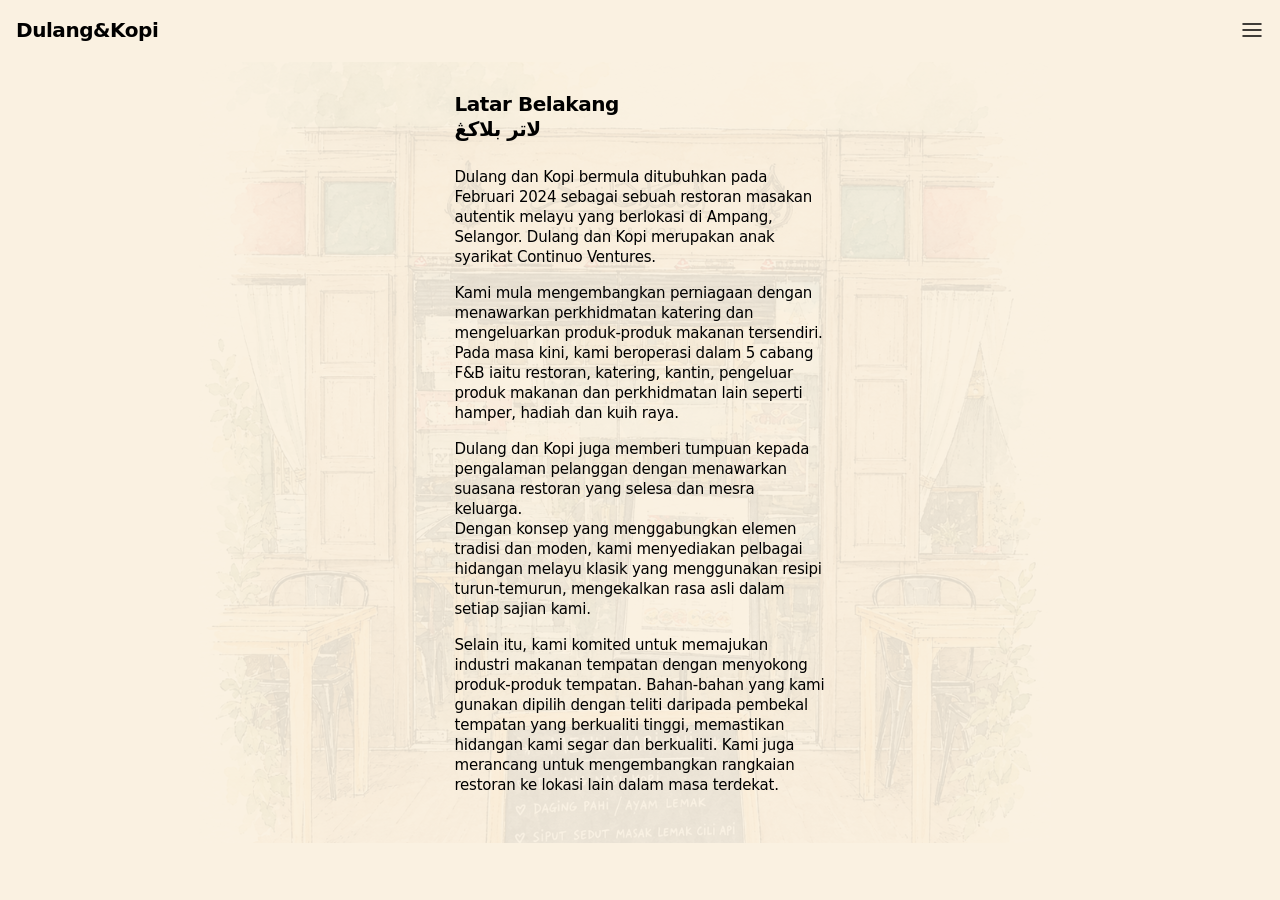
<file: tentang.html>
<!DOCTYPE html>
<html lang="ms">
<head>
  <meta charset="utf-8">
  <meta name="viewport" content="width=device-width, initial-scale=1">
  <title>Tentang D&amp;K — Dulang&amp;Kopi</title>
  <meta name="description" content="Latar belakang Dulang&Kopi.">
  <link rel="stylesheet" href="styles.css?v=bad43b4">
</head>
<body class="page-about">
  <div class="page">
    <header class="site-header">
      <a class="brand type-title3-emphasized" href="index.html">Dulang&amp;Kopi</a>
      <button class="menu-toggle" type="button" aria-label="Buka menu" aria-expanded="false" aria-controls="site-nav">
        <img src="assets/menu.svg" width="24" height="24" alt="">
      </button>
    </header>

    <main class="about">
      <div class="about__watermark" aria-hidden="true">
        <img src="assets/hero.png" width="1086" height="1448" alt="">
      </div>

      <h1 class="visually-hidden">Tentang Dulang&amp;Kopi</h1>

      <section class="about__section" aria-labelledby="latar-belakang">
        <hgroup class="about__heading type-title3-emphasized">
          <h2 id="latar-belakang">Latar Belakang</h2>
          <p lang="ms-Arab" dir="rtl">لاتر بلاکڠ</p>
        </hgroup>
        <div class="about__body type-subheadline">
          <p>Dulang dan Kopi bermula ditubuhkan pada Februari 2024 sebagai sebuah restoran masakan autentik melayu yang berlokasi di Ampang, Selangor. Dulang dan Kopi merupakan anak syarikat Continuo Ventures.</p>
          <p>Kami mula mengembangkan perniagaan dengan menawarkan perkhidmatan katering dan mengeluarkan produk-produk makanan tersendiri.<br>Pada masa kini, kami beroperasi dalam 5 cabang F&amp;B iaitu restoran, katering, kantin, pengeluar produk makanan dan perkhidmatan lain seperti hamper, hadiah dan kuih raya.</p>
          <div>
            <p>Dulang dan Kopi juga memberi tumpuan kepada pengalaman pelanggan dengan menawarkan suasana restoran yang selesa dan mesra keluarga.</p>
            <p>Dengan konsep yang menggabungkan elemen tradisi dan moden, kami menyediakan pelbagai hidangan melayu klasik yang menggunakan resipi turun-temurun, mengekalkan rasa asli dalam setiap sajian kami.</p>
          </div>
          <p>Selain itu, kami komited untuk memajukan industri makanan tempatan dengan menyokong produk-produk tempatan. Bahan-bahan yang kami gunakan dipilih dengan teliti daripada pembekal tempatan yang berkualiti tinggi, memastikan hidangan kami segar dan berkualiti. Kami juga merancang untuk mengembangkan rangkaian restoran ke lokasi lain dalam masa terdekat.</p>
        </div>
      </section>

    </main>
  </div>

  <div class="nav-backdrop" aria-hidden="true"></div>
  <nav id="site-nav" class="site-nav" aria-label="Navigasi utama">
    <div class="site-nav__top">
      <a class="site-nav__home" href="index.html" aria-label="Ke laman utama">
        <img src="assets/home.svg" width="24" height="24" alt="">
      </a>
      <button class="site-nav__close" type="button" aria-label="Tutup menu">
        <img src="assets/close.svg" width="24" height="24" alt="">
      </button>
    </div>
    <ul class="site-nav__list">
      <li class="nav-group">
        <button class="nav-group__header type-subheadline" type="button" aria-expanded="false" aria-controls="nav-group-tentang">
          <span>Tentang Kami</span>
          <img class="nav-group__arrow" src="assets/chevron-down.svg" width="24" height="24" alt="">
        </button>
        <div class="nav-group__panel" id="nav-group-tentang">
          <ul class="nav-group__items">
            <li><a class="nav-group__link type-footnote" href="#latar-belakang">Latar Belakang</a></li>
            <li><a class="nav-group__link type-footnote" href="mesej-pengasas.html">Mesej Pengarah</a></li>
            <li><a class="nav-group__link type-footnote" href="perniagaan-syarikat.html">Perniagaan Syarikat</a></li>
          </ul>
        </div>
      </li>
      <li class="nav-group">
        <button class="nav-group__header type-subheadline" type="button" aria-expanded="false" aria-controls="nav-group-tempah">
          <span>Tempah</span>
          <img class="nav-group__arrow" src="assets/chevron-down.svg" width="24" height="24" alt="">
        </button>
        <div class="nav-group__panel" id="nav-group-tempah">
          <ul class="nav-group__items">
            <li><a class="nav-group__link type-footnote" href="tempah.html">Pickup</a></li>
            <li><a class="nav-group__link type-footnote" href="#katering">Katering</a></li>
          </ul>
        </div>
      </li>
      <li class="nav-group">
        <button class="nav-group__header type-subheadline" type="button" aria-expanded="false" aria-controls="nav-group-produk">
          <span>Produk</span>
          <img class="nav-group__arrow" src="assets/chevron-down.svg" width="24" height="24" alt="">
        </button>
        <div class="nav-group__panel" id="nav-group-produk">
          <ul class="nav-group__items">
            <li><a class="nav-group__link type-footnote" href="#dk-bakery">D&amp;K Bakery</a></li>
            <li><a class="nav-group__link type-footnote" href="#garlic-chili-oil">Garlic Chili Oil</a></li>
          </ul>
        </div>
      </li>
      <li><a class="site-nav__link type-subheadline" href="index.html#pelanggan">Pelanggan Kami</a></li>
      <li><a class="site-nav__link type-subheadline" href="#hubungi">Hubungi Kami</a></li>
    </ul>
    <!-- Placeholder: choosing a language does nothing yet -->
    <div class="nav-group site-nav__language">
      <button class="nav-group__header type-subheadline" type="button" aria-expanded="false" aria-controls="nav-group-bahasa">
        <span class="nav-group__label">
          <img src="assets/language.svg" width="24" height="24" alt="">
          Bahasa
        </span>
        <img class="nav-group__arrow" src="assets/chevron-down.svg" width="24" height="24" alt="">
      </button>
      <div class="nav-group__panel" id="nav-group-bahasa">
        <ul class="nav-group__items">
          <li><button class="nav-group__link type-subheadline" type="button">Bahasa Malaysia</button></li>
          <li><button class="nav-group__link type-subheadline" type="button">English Language</button></li>
        </ul>
      </div>
    </div>
    <p class="site-nav__build type-caption2" id="build-version"></p>
  </nav>

  <script src="nav.js?v=bad43b4"></script>
</body>
</html>
</file>
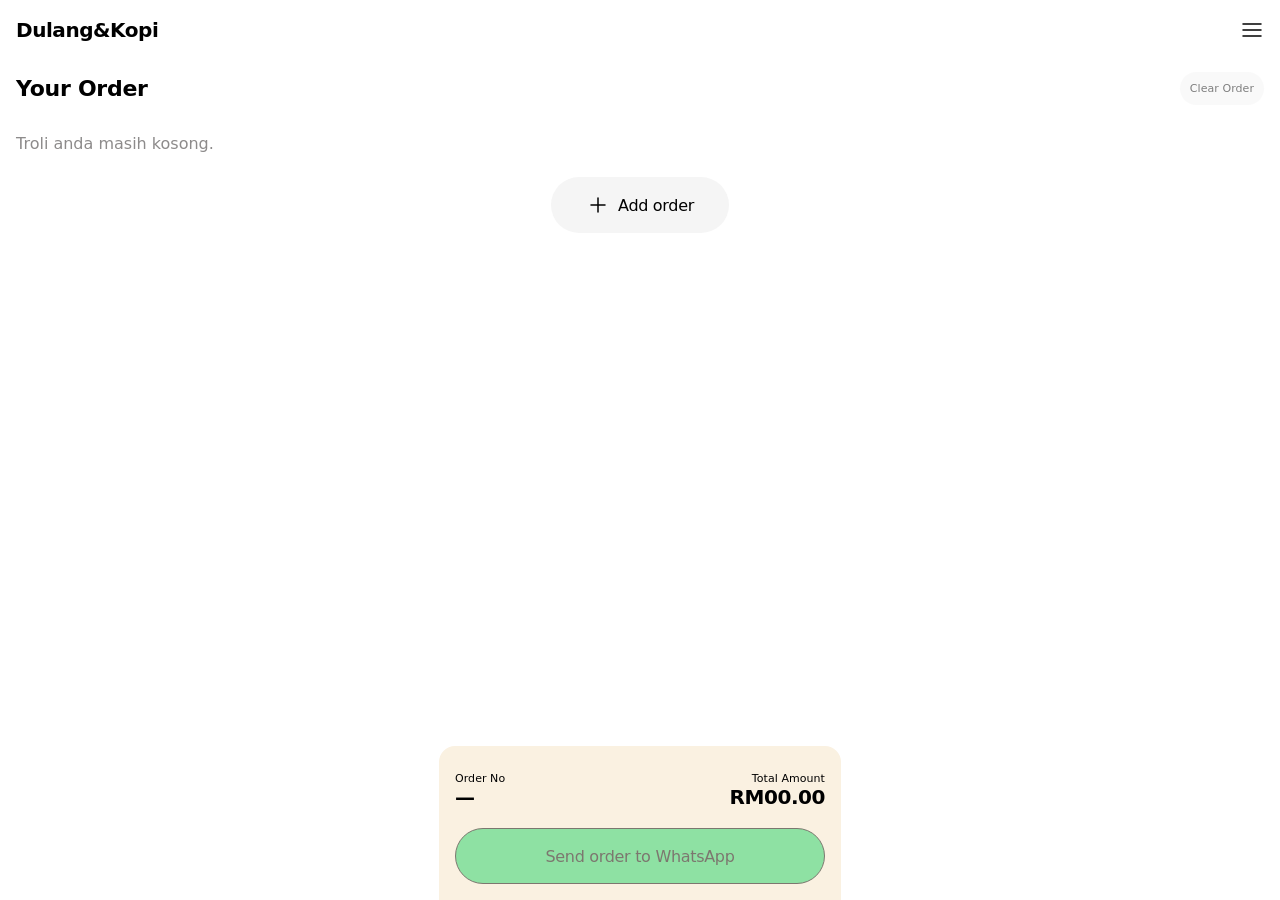
<file: your-chart.html>
<!DOCTYPE html>
<html lang="ms">
<head>
  <meta charset="utf-8">
  <meta name="viewport" content="width=device-width, initial-scale=1">
  <title>Your Order — Dulang&amp;Kopi</title>
  <meta name="description" content="Senarai tempahan anda di Dulang&Kopi.">
  <link rel="stylesheet" href="styles.css?v=bad43b4">
</head>
<body class="page-menu page-chart">
  <div class="page">
    <header class="site-header">
      <a class="brand type-title3-emphasized" href="index.html">Dulang&amp;Kopi</a>
      <button class="menu-toggle" type="button" aria-label="Buka menu" aria-expanded="false" aria-controls="site-nav">
        <img src="assets/menu.svg" width="24" height="24" alt="">
      </button>
    </header>

    <main class="chart">
      <div class="chart__top">
        <h1 class="chart__title type-title2-emphasized">Your Order</h1>
        <button class="chart__clear type-caption2" type="button" id="chart-clear">Clear Order</button>
      </div>

      <ul class="chart__list" id="chart-list"></ul>
      <p class="chart__empty" id="chart-empty" hidden>Troli anda masih kosong.</p>

      <a class="chart__add type-callout" href="tempah.html">
        <img src="assets/plus.svg" width="24" height="24" alt="">
        Add order
      </a>
    </main>
  </div>

  <!-- Order summary and the WhatsApp button (Figma 132:3448) -->
  <div class="order-panel">
    <div class="order-panel__row">
      <div>
        <p class="type-caption2">Order No</p>
        <p class="type-title3-emphasized" id="order-no">—</p>
      </div>
      <div class="order-panel__total">
        <p class="type-caption2">Total Amount</p>
        <p class="type-title3-emphasized" id="order-total">RM00.00</p>
      </div>
    </div>
    <button class="order-panel__button type-callout" type="button" id="order-send">Send order to WhatsApp</button>
  </div>

  <div class="nav-backdrop" aria-hidden="true"></div>
  <nav id="site-nav" class="site-nav" aria-label="Navigasi utama">
    <div class="site-nav__top">
      <a class="site-nav__home" href="index.html" aria-label="Ke laman utama">
        <img src="assets/home.svg" width="24" height="24" alt="">
      </a>
      <button class="site-nav__close" type="button" aria-label="Tutup menu">
        <img src="assets/close.svg" width="24" height="24" alt="">
      </button>
    </div>
    <ul class="site-nav__list">
      <li class="nav-group">
        <button class="nav-group__header type-subheadline" type="button" aria-expanded="false" aria-controls="nav-group-tentang">
          <span>Tentang Kami</span>
          <img class="nav-group__arrow" src="assets/chevron-down.svg" width="24" height="24" alt="">
        </button>
        <div class="nav-group__panel" id="nav-group-tentang">
          <ul class="nav-group__items">
            <li><a class="nav-group__link type-footnote" href="tentang.html#latar-belakang">Latar Belakang</a></li>
            <li><a class="nav-group__link type-footnote" href="mesej-pengasas.html">Mesej Pengarah</a></li>
            <li><a class="nav-group__link type-footnote" href="perniagaan-syarikat.html">Perniagaan Syarikat</a></li>
          </ul>
        </div>
      </li>
      <li class="nav-group">
        <button class="nav-group__header type-subheadline" type="button" aria-expanded="false" aria-controls="nav-group-tempah">
          <span>Tempah</span>
          <img class="nav-group__arrow" src="assets/chevron-down.svg" width="24" height="24" alt="">
        </button>
        <div class="nav-group__panel" id="nav-group-tempah">
          <ul class="nav-group__items">
            <li><a class="nav-group__link type-footnote" href="tempah.html">Pickup</a></li>
            <li><a class="nav-group__link type-footnote" href="#katering">Katering</a></li>
          </ul>
        </div>
      </li>
      <li class="nav-group">
        <button class="nav-group__header type-subheadline" type="button" aria-expanded="false" aria-controls="nav-group-produk">
          <span>Produk</span>
          <img class="nav-group__arrow" src="assets/chevron-down.svg" width="24" height="24" alt="">
        </button>
        <div class="nav-group__panel" id="nav-group-produk">
          <ul class="nav-group__items">
            <li><a class="nav-group__link type-footnote" href="#dk-bakery">D&amp;K Bakery</a></li>
            <li><a class="nav-group__link type-footnote" href="#garlic-chili-oil">Garlic Chili Oil</a></li>
          </ul>
        </div>
      </li>
      <li><a class="site-nav__link type-subheadline" href="index.html#pelanggan">Pelanggan Kami</a></li>
      <li><a class="site-nav__link type-subheadline" href="#hubungi">Hubungi Kami</a></li>
    </ul>
    <!-- Placeholder: choosing a language does nothing yet -->
    <div class="nav-group site-nav__language">
      <button class="nav-group__header type-subheadline" type="button" aria-expanded="false" aria-controls="nav-group-bahasa">
        <span class="nav-group__label">
          <img src="assets/language.svg" width="24" height="24" alt="">
          Bahasa
        </span>
        <img class="nav-group__arrow" src="assets/chevron-down.svg" width="24" height="24" alt="">
      </button>
      <div class="nav-group__panel" id="nav-group-bahasa">
        <ul class="nav-group__items">
          <li><button class="nav-group__link type-subheadline" type="button">Bahasa Malaysia</button></li>
          <li><button class="nav-group__link type-subheadline" type="button">English Language</button></li>
        </ul>
      </div>
    </div>
    <p class="site-nav__build type-caption2" id="build-version"></p>
  </nav>

  <script src="cart.js?v=bad43b4"></script>
  <script src="nav.js?v=bad43b4"></script>
  <script src="chart.js?v=bad43b4"></script>
</body>
</html>
</file>
<file: styles.css>
:root {
  --color-header: #faf1e1;
  --color-hero-band: #f9efe0;
  --color-clients: #fcf5e7;
  --color-text: #000;
  --color-rule: #242424;    /* 0.5px dividers in the menu drawer */
  --color-paper: #faf2e2;   /* paper colour of the storefront illustration */
  --color-field: #f5f5f5;   /* search field, chips, card borders */
  --color-placeholder: #d9d9d9;
  --color-highlight: #f9e8e8;   /* matched letters in menu search */
  --color-muted: #8d8b8b;

  /* Raised white surfaces: the availability notice and the menu cards */
  --shadow-card: 0 1px 2px rgb(0 0 0 / 0.06), 0 4px 12px rgb(0 0 0 / 0.08);

  --drawer-width: 209px;
  --nav-overhang: 120px;    /* how far the drawer reaches past the screen edges (see .nav-backdrop) */

  /* SF Pro, as set up in Figma. Apple devices use the built-in system copy;
     SF Pro can't be embedded as a web font (Apple's licence), so other
     platforms fall back to their own system UI font. */
  --font-sans: -apple-system, BlinkMacSystemFont, "SF Pro", system-ui, "Segoe UI", Roboto, sans-serif;
}

*,
*::before,
*::after {
  box-sizing: border-box;
}

/* Keep in-page links from landing under the sticky header */
html {
  scroll-padding-top: 62px;
}

body {
  margin: 0;
  /* Matches the last section, so tall windows don't show white below the page */
  background: var(--color-clients);
  --color-drawer: var(--color-clients);   /* the drawer follows the page (see .site-nav) */
  color: var(--color-text);
  font-family: var(--font-sans);
  -webkit-font-smoothing: antialiased;
}

img {
  display: block;
  max-width: 100%;
}

/* ---------- Text styles, one per Figma text style ---------- */

.type-title1 {            /* Title1/Regular */
  font-size: 28px;
  font-weight: 400;
  line-height: 34px;
  letter-spacing: 0.38px;
}

.type-title1-emphasized { /* Title1/Emphasized */
  font-size: 28px;
  font-weight: 700;
  line-height: 34px;
  letter-spacing: 0.38px;
}

.type-title3-emphasized { /* Title3/Emphasized */
  font-size: 20px;
  font-weight: 590;
  line-height: 25px;
  letter-spacing: -0.45px;
}

.type-body {              /* Body/Regular */
  font-size: 17px;
  font-weight: 400;
  line-height: 22px;
  letter-spacing: -0.43px;
}

.type-title2 {            /* Title2/Regular */
  font-size: 22px;
  font-weight: 400;
  line-height: 28px;
  letter-spacing: -0.26px;
}

.type-subheadline-emphasized { /* Subheadline/Emphasized */
  font-size: 15px;
  font-weight: 590;
  line-height: 20px;
  letter-spacing: -0.23px;
}

.type-footnote-emphasized { /* Footnote/Emphasized */
  font-size: 13px;
  font-weight: 590;
  line-height: 18px;
  letter-spacing: -0.08px;
}

.type-title2-emphasized { /* Title2/Emphasized */
  font-size: 22px;
  font-weight: 700;
  line-height: 28px;
  letter-spacing: -0.26px;
}

.type-caption1 {          /* Caption1/Regular */
  font-size: 12px;
  font-weight: 400;
  line-height: 16px;
}

.type-caption2 {          /* Caption2/Regular */
  font-size: 11px;
  font-weight: 400;
  line-height: 13px;
  letter-spacing: 0.06px;
}

.type-body-emphasized {   /* Body/Emphasized */
  font-size: 17px;
  font-weight: 590;
  line-height: 22px;
  letter-spacing: -0.43px;
}

.type-callout {           /* Callout/Regular */
  font-size: 16px;
  font-weight: 400;
  line-height: 21px;
  letter-spacing: -0.31px;
}

.type-subheadline {       /* Subheadline/Regular */
  font-size: 15px;
  font-weight: 400;
  line-height: 20px;
  letter-spacing: -0.23px;
}

.type-footnote {          /* Footnote/Regular */
  font-size: 13px;
  font-weight: 400;
  line-height: 18px;
  letter-spacing: -0.08px;
}

/* Header */
.site-header {
  position: sticky;
  top: 0;
  z-index: 10;
  display: flex;
  align-items: flex-start;
  justify-content: space-between;
  height: 62px;
  padding: 18px 16px 19px;
  background: var(--color-header);
}

.brand {
  color: inherit;
  text-decoration: none;
}

.menu-toggle {
  display: block;
  width: 24px;
  height: 24px;
  padding: 0;
  border: 0;
  background: none;
  cursor: pointer;
}

/* ---------- Navigation drawer ----------
   Slides in from the right and pushes the page left by its own width.
   The visible part of the page is dimmed; tapping it closes the drawer. */

.page {
  transition: transform 0.25s ease;
}

html.nav-open .page {
  transform: translateX(calc(-1 * var(--drawer-width)));
}

/* Stop the page scrolling behind the open drawer */
html.nav-open {
  overflow: hidden;
}

/* While open, the dim layer and the drawer are positioned in the page at the
   current scroll position (nav.js sets --nav-top) rather than fixed. On iPhone
   (iOS 26), Safari clips fixed elements at the edge of its toolbars and paints
   the strips behind them itself, but it does draw normal page content behind
   its floating toolbar, so these extend --nav-overhang past the screen edges.
   While closed they stay fixed, so the off-screen drawer never widens the page. */
.nav-backdrop,
.site-nav {
  position: fixed;
  top: 0;
}

.nav-backdrop.is-open,
.site-nav.is-open {
  position: absolute;
  top: var(--nav-top, 0px);
}

.nav-backdrop {
  right: 0;
  left: 0;
  margin-top: calc(-1 * var(--nav-overhang));
  height: calc(100lvh + 2 * var(--nav-overhang));
  z-index: 20;
  background: rgb(0 0 0 / 0.25);
  opacity: 0;
  visibility: hidden;
  transition: opacity 0.25s ease, visibility 0s linear 0.25s;
}

.nav-backdrop.is-open {
  opacity: 1;
  visibility: visible;
  transition: opacity 0.25s ease;
}

/* Full screen height plus the overhang; "Bahasa" is kept 51px above the visible
   bottom (100dvh), which is above Safari's toolbar when it's showing. */
.site-nav {
  right: 0;
  margin-top: calc(-1 * var(--nav-overhang));
  height: calc(100lvh + 2 * var(--nav-overhang));
  z-index: 30;
  display: flex;
  flex-direction: column;
  width: var(--drawer-width);
  padding: calc(18px + var(--nav-overhang)) 16px calc(51px + 100lvh - 100dvh + var(--nav-overhang));
  overflow-y: auto;
  overscroll-behavior: contain;
  background: var(--color-drawer, var(--color-hero-band));
  transform: translateX(100%);
  visibility: hidden;
  transition: transform 0.25s ease, visibility 0s linear 0.25s;
}

.site-nav.is-open {
  transform: none;
  visibility: visible;
  transition: transform 0.25s ease;
}

@media (prefers-reduced-motion: reduce) {
  .page,
  .nav-backdrop,
  .nav-backdrop.is-open,
  .site-nav,
  .site-nav.is-open,
  .nav-group__panel,
  .nav-group__arrow {
    transition: none;
  }
}

/* Home on the left, close on the right (Figma 143:1540) */
.site-nav__top {
  flex: none;
  display: flex;
  align-items: center;
  justify-content: space-between;
}

/* 24px icons with a 44px tap area around them. Close sits 18px from the top and
   16px from the right, the same spot as the menu (hamburger) button in the
   header, so opening and closing the menu happens in one place. */
.site-nav__home,
.site-nav__close {
  flex: none;
  width: 44px;
  height: 44px;
  padding: 10px;
  border: 0;
  background: none;
  cursor: pointer;
}

.site-nav__home {
  margin: -10px 0 0 -10px;
}

.site-nav__close {
  margin: -10px -10px 0 0;
}

.site-nav__list {
  margin: 12px 0 0;   /* first row sits 8px higher than the design's 72px */
  padding: 0;
  list-style: none;
}

/* ---- Dropdown groups (Figma components "Frame 34/35/36": Default = closed,
   Variant2 = open). 52px header, 40px sub-rows, 0.5px rule under the group.
   Rules are drawn as an inset shadow rather than a border so rows stay on whole
   pixels; Safari on iPhone skips 0.5px borders that land on a half pixel. ---- */
.nav-group {
  position: relative;
}

/* Drawn above the rows so a hovered header's background doesn't cover it */
.nav-group::after {
  content: "";
  position: absolute;
  right: 0;
  bottom: 0;
  left: 0;
  height: 1px;
  box-shadow: inset 0 -0.5px 0 var(--color-rule);
  pointer-events: none;
}

.nav-group__header {
  display: flex;
  align-items: center;
  justify-content: space-between;
  width: 100%;
  height: 52px;
  padding: 0 8px;
  border: 0;
  background: none;
  color: inherit;
  font-family: inherit;
  text-align: left;
  cursor: pointer;
}

.nav-group__arrow {
  flex: none;
  transition: transform 0.25s ease;
}

/* Open state: the arrow flips to point up */
.nav-group__header[aria-expanded="true"] .nav-group__arrow {
  transform: scaleY(-1);
}

/* Height animates from 0 to the content's height */
.nav-group__panel {
  display: grid;
  grid-template-rows: 0fr;
  visibility: hidden;
  transition: grid-template-rows 0.25s ease, visibility 0s linear 0.25s;
}

.nav-group.is-open .nav-group__panel {
  grid-template-rows: 1fr;
  visibility: visible;
  transition: grid-template-rows 0.25s ease;
}

.nav-group__items {
  min-height: 0;
  margin: 0;
  padding: 0;
  overflow: hidden;
  list-style: none;
}

.nav-group__link {
  display: flex;
  align-items: center;
  height: 40px;
  padding: 6px 8px;
  color: inherit;
  text-decoration: none;
}

/* Plain rows (Pelanggan Kami, Hubungi Kami, Bahasa) match the group headers */
.site-nav__link {
  display: flex;
  align-items: center;
  justify-content: space-between;
  width: 100%;
  height: 52px;
  padding: 0 8px;
  border: 0;
  box-shadow: inset 0 -0.5px 0 var(--color-rule);
  background: none;
  color: inherit;
  font-family: inherit;
  text-align: left;
  text-decoration: none;
}

.nav-group__header:hover,
.nav-group__header:focus-visible,
.nav-group__link:hover,
.nav-group__link:focus-visible,
.site-nav__link:hover,
.site-nav__link:focus-visible {
  background: var(--color-clients);
}

/* "Bahasa" sits at the bottom of the drawer and opens like the other groups,
   with its icon to the left of the label */
.site-nav__language {
  flex: none;
  margin-top: auto;
}

.nav-group__label {
  display: flex;
  align-items: center;
  gap: 8px;
}

/* The language rows are plain buttons: nothing is wired up behind them yet */
.site-nav__language .nav-group__link {
  width: 100%;
  border: 0;
  background: none;
  font-family: inherit;
  text-align: left;
  cursor: pointer;
}

/* The build this page is running (nav.js fills it in) */
.site-nav__build {
  flex: none;
  margin: 12px 0 0;
  padding: 0 8px;
  color: var(--color-muted);
}

/* Hero */
/* Titles and illustration share one grid cell, so the image always starts 70px
   below the header no matter how tall the text gets on small screens. */
.hero {
  position: relative;
  display: grid;
  /* On screens wider than the illustration, the sides match its paper */
  background: var(--color-paper);
}

.hero > .hero__content,
.hero > .hero__media {
  grid-area: 1 / 1;
}

.hero__band {
  position: absolute;
  inset: 0 0 auto;
  height: 80px;
  background: var(--color-hero-band);
}

.hero__content {
  position: relative;
  z-index: 1;
  display: flex;
  flex-direction: column;
  align-items: center;
  gap: 19px;
  align-self: start;
  max-width: 367px;
  margin: 25px auto 0;
  padding: 0 16px;
  box-sizing: content-box;
  text-align: center;
}

.hero__titles {
  width: 100%;
}

/* Title1/Emphasized at 28/34 from about 393px up; below that the size scales
   down (keeping the same 34/28 line-height ratio) so the title stays on one line */
.hero__title {
  margin: 0;
  font-size: clamp(20px, calc(7.9vw - 3px), 28px);
  line-height: 1.2143;
  text-wrap: balance;
}

.hero__jawi {
  margin: 0;
}

.btn-outline {
  display: flex;
  align-items: center;
  justify-content: center;
  gap: 10px;
  width: 175px;
  padding: 10px;
  border: 1px solid currentColor;
  border-radius: 99px;
  color: inherit;
  text-decoration: none;
  transition: background-color 0.2s, color 0.2s;
}

.btn-outline:hover,
.btn-outline:focus-visible {
  background: var(--color-text);
  color: var(--color-header);
}

/* 24px food-cover icon (assets/menu-cloche.svg), drawn as a mask so it can
   switch to cream with the text when the button turns black on hover */
.btn-outline__icon {
  flex: none;
  width: 24px;
  height: 24px;
  background: #242424;
  -webkit-mask: url("assets/menu-cloche.svg") center / 24px 24px no-repeat;
  mask: url("assets/menu-cloche.svg") center / 24px 24px no-repeat;
  transition: background-color 0.2s;
}

.btn-outline:hover .btn-outline__icon,
.btn-outline:focus-visible .btn-outline__icon {
  background: currentColor;
}

/* Image frame is 402×530 in the design; the image itself is 402×536, top-anchored and clipped. */
.hero__media {
  position: relative;
  width: 100%;
  max-width: 560px;
  margin: 70px auto 0;
  aspect-ratio: 402 / 530;
  overflow: hidden;
  background: var(--color-paper);
}

/* Once the illustration stops filling the width, soften its left and right
   edges into the paper background so there's no visible seam */
@media (min-width: 561px) {
  /* The mobile band behind the title is slightly darker than the paper;
     on wide screens the whole hero is one paper colour instead */
  .hero__band {
    display: none;
  }

  .hero__media {
    -webkit-mask-image: linear-gradient(to right, transparent, #000 48px, #000 calc(100% - 48px), transparent);
    mask-image: linear-gradient(to right, transparent, #000 48px, #000 calc(100% - 48px), transparent);
  }
}

.hero__media picture {
  display: block;
}

.hero__media img {
  width: 100%;
  height: auto;
}

/* Tablet and desktop: the landscape illustration sits below the titles (its
   top edge is foliage, so it isn't overlapped). Capped at 1120px wide, and
   narrower on short screens so the whole storefront fits in view. */
@media (min-width: 768px) {
  .hero > .hero__media {
    grid-area: 2 / 1;
  }

  .hero__media {
    width: min(100%, 1120px, max(600px, calc((100svh - 212px) * 1487 / 1058)));
    max-width: none;
    margin: 8px auto 0;
    aspect-ratio: 1487 / 1058;
    -webkit-mask-image: none;
    mask-image: none;
  }
}

/* Clients */
.clients {
  padding-top: 10px;
  padding-bottom: 34px;
  background: var(--color-clients);
  text-align: center;
}

.clients__title {
  margin: 0;
}

.clients__marquee {
  margin-top: 7px;
  overflow: hidden;
}

.clients__track {
  display: flex;
  width: max-content;
  margin: 0;
  padding: 0;
  list-style: none;
  /* Same colour as the section, so white-background logos can blend into it */
  background: var(--color-clients);
  animation: marquee 52.5s linear infinite;
}

.clients__marquee:hover .clients__track {
  animation-play-state: paused;
}

@keyframes marquee {
  from { transform: translateX(0); }
  to { transform: translateX(-50%); }
}

@media (prefers-reduced-motion: reduce) {
  .clients__track {
    animation: none;
  }
}

/* Each logo is centred in an 80px-tall slot with 16px either side. Sizes are set
   in the HTML so every logo covers about the same area (~3,400px²): wide logos
   come out shorter and square ones taller, so they look equally weighted. */
.logo {
  display: flex;
  flex: none;
  align-items: center;
  justify-content: center;
  height: 80px;
  padding: 0 16px;
}

.logo img {
  max-width: none;
}

/* These logos have white backgrounds; multiply blends the white into the cream */
.logo--blend img {
  mix-blend-mode: multiply;
}

.visually-hidden {
  position: absolute;
  width: 1px;
  height: 1px;
  margin: -1px;
  padding: 0;
  overflow: hidden;
  clip: rect(0 0 0 0);
  white-space: nowrap;
  border: 0;
}

/* ---------- Tentang D&K page ---------- */

.page-about {
  background: var(--color-header);
  --color-drawer: var(--color-header);
}

.about {
  position: relative;
  overflow: clip;
  padding: 30px 0 48px;
}

/* The storefront illustration at 10% opacity, enlarged behind the text.
   In the design it's 851.68px wide, starts 120px above the content area,
   and sits 15.5px left of centre. */
.about__watermark {
  position: absolute;
  top: -120px;
  left: calc(50% - 440.6px);
  width: 851.68px;
  opacity: 0.1;
  pointer-events: none;
}

.about__watermark img {
  width: 100%;
  height: auto;
}

.about__section {
  position: relative;
  z-index: 1;
  max-width: 371px;
  margin: 0 auto;
  padding: 0 15px;
  box-sizing: content-box;
}

.about__section + .about__section {
  margin-top: 69px;
}

/* Perniagaan Syarikat page: title, then a smaller bold sub-heading */
.about__title {
  margin: 0;
}

.about__subheading {
  margin: 30px 0 10px;
}

/* Latin title with the Jawi title underneath */
.about__heading {
  margin: 0 0 25px;
}

.about__heading h2,
.about__heading p {
  margin: 0;
  font: inherit;
}

.about__heading p[dir="rtl"] {
  text-align: left;
}

/* On the Mesej Pengasas page the Jawi title is Regular, not Semibold */
.about__heading p.about__heading-jawi {
  font-weight: 400;
}

/* Grouped <div>s hold paragraphs that sit flush together */
.about__body {
  display: flex;
  flex-direction: column;
  gap: 16px;
}

.about__body p {
  margin: 0;
}

/* ---------- Pickup menu pages ---------- */

.page-menu,
.page-menu .site-header {
  background: #fff;
}

.page-menu {
  --color-drawer: #fff;
}

.menu__bar {
  position: sticky;
  top: 62px;           /* under the header */
  z-index: 5;
  background: #fff;
}

/* Search field */
.menu-search {
  display: flex;
  cursor: text;
  align-items: center;
  gap: 8px;
  margin: 12px 16px;
  padding: 10px 16px;
  border-radius: 99px;
  background: var(--color-field);
}

.menu-search__icon {
  display: flex;
  flex: none;
  cursor: text;
}

/* Fills the rest of the pill so tapping almost anywhere opens the keyboard */
.menu-search__input {
  flex: 1;
  min-width: 0;
  border: 0;
  background: none;
  color: inherit;
  font-family: inherit;
  -webkit-appearance: none;
  appearance: none;
}

/* iPhone and iPad zoom the page in when a focused field is under 16px,
   so use 16px on touch devices and keep the design's 15px elsewhere */
@media (pointer: coarse) {
  .menu-search__input {
    font-size: 16px;
  }
}

.menu-search__input::placeholder {
  color: var(--color-muted);
  opacity: 1;
}

.menu-search__input:focus {
  outline: none;
}

.menu-search:focus-within {
  outline: 2px solid var(--color-text);
  outline-offset: 2px;
}

/* Category chips: scroll sideways when they don't fit */
.menu-chips {
  display: flex;
  gap: 8px;
  padding: 12px 16px;
  overflow-x: auto;
  scrollbar-width: none;
}

.menu-chips::-webkit-scrollbar {
  display: none;
}

.menu-chip {
  flex: none;
  border: 0;
  font-family: inherit;
  cursor: pointer;
  padding: 10px 16px;
  border-radius: 99px;
  background: var(--color-field);
  color: inherit;
  font-size: 15px;
  line-height: 20px;
  letter-spacing: -0.23px;
  text-decoration: none;
  white-space: nowrap;
}

.menu-chip[aria-current="page"],
.menu-chip[aria-selected="true"] {
  background: var(--color-hero-band);
  font-weight: 590;
}

/* A search puts a count on every chip; the ones with nothing to show step back */
.menu-chip--quiet {
  opacity: 0.4;
}

/* A search stacks the matching categories, so they need space between them */
.menu-panel + .menu-panel {
  margin-top: 16px;
}

.menu-panel[hidden] {
  display: none;
}

.menu__list {
  padding: 19px 16px 32px;
}

.menu-heading,
.menu-subheading {
  margin: 0;
  padding: 10px 0;
}

/* Groups inside a category, e.g. Kampung Series within Lunch */
.menu-group + .menu-group {
  margin-top: 16px;
}

.menu-group[hidden] {
  display: none;
}

.menu-group .menu-grid {
  margin-top: 0;
}

/* "Available from…" notice */
.menu-notice {
  display: flex;
  gap: 16px;
  align-items: center;
  margin-top: 8px;
  padding: 12px 16px;
  border-radius: 8px;
  background: #fff;
  box-shadow: var(--shadow-card);
}

.menu-notice img {
  flex: none;
}

.menu-notice p {
  margin: 0;
}

/* The notice's two lines sit 4px apart */
.menu-notice > div {
  display: flex;
  flex-direction: column;
  gap: 4px;
}

/* Two columns of cards, as in the design */
.menu-grid {
  display: grid;
  grid-template-columns: repeat(2, 1fr);
  gap: 16px;
  margin: 32px 0 0;
  padding: 0;
  list-style: none;
}

/* A hidden card must stay hidden: this class would otherwise override the
   browser's rule for [hidden] and the search filter would show everything */
.menu-card[hidden] {
  display: none;
}

/* A raised white card rather than the design's hairline outline */
.menu-card {
  display: flex;
  flex-direction: column;
  cursor: pointer;
  padding: 12px 8px;
  border-radius: 8px;
  background: #fff;
  box-shadow: var(--shadow-card);
}

.menu-card__image {
  aspect-ratio: 1;
  margin-bottom: 12px;
  background: var(--color-placeholder) center / cover no-repeat;
}

.menu-card__code {
  margin: 0;
  padding: 4px 0;
}

/* Letters matching the search */
.menu-card mark {
  background: var(--color-highlight);
  color: inherit;
}

/* Two lines tall so cards line up whatever the name's length */
.menu-card__name {
  min-height: 40px;
  margin: 4px 0 0;
  padding: 4px 0;
  font-weight: 400;
}

.menu-card__price {
  display: flex;
  gap: 4px;
  margin: 12px 0 0;
}

.menu-card__amount {
  font-weight: 590;
}

.menu-empty {
  margin: 24px 0 0;
  color: var(--color-muted);
}

/* ---------- Cart bar on the Tempah page (Figma 129:3316) ---------- */

.cart-bar {
  position: fixed;
  right: 16px;
  bottom: calc(16px + env(safe-area-inset-bottom));
  left: 16px;
  z-index: 15;
  display: flex;
  gap: 8px;
  align-items: center;
  max-width: 370px;
  height: 64px;
  margin: 0 auto;
  padding: 8px 10px;
  border-radius: 16px;
  background: #fff;
  /* The page is white too, so the bar needs a soft shadow to stand out */
  box-shadow: 0 4px 16px rgb(0 0 0 / 0.12);
}

.cart-bar__info {
  display: flex;
  flex: 1;
  gap: 8px;
  align-items: center;
  justify-content: space-between;
  min-width: 0;
}

.cart-bar__info p {
  margin: 0;
  white-space: nowrap;
}

.cart-bar__amount {
  font-weight: 590;
}

.cart-bar__button {
  display: flex;
  flex: none;
  align-items: center;
  padding: 6px 10px;
  text-decoration: none;
  border: 0;
  border-radius: 99px;
  background: var(--color-hero-band);
  color: inherit;
  font-family: inherit;
  cursor: pointer;
}

/* Room so the last row of cards isn't hidden behind the bar */
.page-menu .menu__list {
  padding-bottom: calc(93px + env(safe-area-inset-bottom));
}

/* ---------- Add to Cart sheet (Figma 129:3303) ---------- */

.sheet-backdrop {
  position: fixed;
  inset: 0;
  z-index: 20;
  background: rgb(0 0 0 / 0.25);
  opacity: 0;
  visibility: hidden;
  transition: opacity 0.25s ease, visibility 0s linear 0.25s;
}

.sheet-backdrop.is-open {
  opacity: 1;
  visibility: visible;
  transition: opacity 0.25s ease;
}

/* Slides up from the bottom of the screen */
.sheet {
  position: fixed;
  right: 0;
  bottom: 0;
  left: 0;
  z-index: 25;
  display: flex;
  flex-direction: column;
  gap: 24px;
  max-width: 402px;
  margin: 0 auto;
  padding: 24px 16px calc(48px + env(safe-area-inset-bottom));
  border-radius: 16px 16px 0 0;
  background: #fff;
  transform: translateY(100%);
  visibility: hidden;
  transition: transform 0.25s ease, visibility 0s linear 0.25s;
}

.sheet.is-open {
  transform: none;
  visibility: visible;
  transition: transform 0.25s ease;
}

@media (prefers-reduced-motion: reduce) {
  .sheet,
  .sheet.is-open,
  .sheet-backdrop,
  .sheet-backdrop.is-open {
    transition: none;
  }
}

html.sheet-open {
  overflow: hidden;
}

.sheet__close {
  align-self: flex-end;
  width: 32px;
  height: 32px;
  padding: 0;
  border: 0;
  background: none;
  cursor: pointer;
}

/* Picture, code, name and description */
.sheet__item {
  display: flex;
  gap: 17px;
  align-items: flex-start;
}

.sheet__image {
  flex: none;
  width: 100px;
  height: 100px;
  background: var(--color-placeholder) center / cover no-repeat;
}

.sheet__details {
  display: flex;
  flex: 1;
  flex-direction: column;
  gap: 6px;
  min-width: 0;
}

.sheet__details p {
  margin: 0;
}

.sheet__description {
  color: var(--color-muted);
}

/* Free-text note */
.sheet__note {
  display: block;
  padding: 6px;
  border-radius: 8px;
  background: var(--color-field);
}

.sheet__note textarea {
  display: block;
  width: 100%;
  padding: 0;          /* the browser adds its own padding otherwise */
  border: 0;
  background: none;
  color: inherit;
  font-family: inherit;
  resize: none;
}

.sheet__note textarea:focus {
  outline: none;
}

/* iPhone and iPad zoom the page in when a focused field is under 16px,
   so use 16px on touch devices and keep the design's 13px elsewhere */
@media (pointer: coarse) {
  .sheet__note textarea {
    font-size: 16px;
    line-height: 18px;   /* keeps the field the design's 48px tall */
  }
}

.sheet__note:focus-within {
  outline: 2px solid var(--color-text);
  outline-offset: 2px;
}

.sheet__rows {
  display: flex;
  flex-direction: column;
  gap: 8px;
}

/* A hidden row must stay hidden: the class below would otherwise override
   the browser's rule for [hidden] (same trap as .menu-card) */
.sheet__row[hidden] {
  display: none;
}

.sheet__row {
  display: flex;
  height: 32px;
  align-items: center;
  justify-content: space-between;
}

.sheet__amount {
  display: flex;
  gap: 8px;
  align-items: center;
}

.sheet__quantity {
  display: flex;
  width: 52px;
  height: 32px;
  align-items: center;
  justify-content: center;
  border-radius: 99px;
  background: #eeeeef;
}

/* − | + control */
.stepper {
  display: flex;
  width: 92px;
  height: 32px;
  border-radius: 99px;
  background: #eeeeef;
}

.stepper__button {
  flex: 1;
  border: 0;
  background: none;
  color: inherit;
  font-family: inherit;
  font-size: 17px;
  cursor: pointer;
}

.stepper__button + .stepper__button {
  border-left: 1px solid rgb(0 0 0 / 0.15);
}

.stepper__button:disabled {
  color: var(--color-muted);
  cursor: default;
}

.sheet__cta:disabled {
  opacity: 0.5;
  cursor: default;
}

.sheet__cta {
  height: 56px;
  border: 0;
  border-radius: 99px;
  background: var(--color-header);
  color: inherit;
  font-family: inherit;
  cursor: pointer;
}

/* ---------- Your Order page (Figma 129:3200) ---------- */

.chart {
  /* Room at the bottom so the list clears the pinned order panel */
  padding: 10px 16px 210px;
}

.chart__top {
  display: flex;
  align-items: center;
  justify-content: space-between;
  gap: 8px;
}

.chart__title {
  margin: 0;
}

.chart__clear {
  padding: 10px;
  border: 0;
  border-radius: 99px;
  background: var(--color-field);
  color: inherit;
  font-family: inherit;
  cursor: pointer;
}

.chart__clear:disabled {
  opacity: 0.5;
  cursor: default;
}

.chart__list {
  margin: 29px 0 0;
  padding: 0;
  list-style: none;
}

/* One line per item */
.chart-line {
  display: flex;
  flex-direction: column;
  gap: 8px;
  padding: 10px 0;
  border-bottom: 1px solid var(--color-text);
}

.chart-line__image {
  width: 48px;
  height: 48px;
  background: var(--color-placeholder) center / cover no-repeat;
}

.chart-line__row {
  display: flex;
  align-items: center;
  justify-content: space-between;
  gap: 8px;
}

.chart-line p {
  margin: 0;
}

.chart-line__price {
  text-align: right;
  white-space: nowrap;
}

.chart-line__note {
  color: var(--color-muted);
}

.chart-line__note[hidden] {
  display: none;
}

.chart-line__controls {
  display: flex;
  align-items: center;
  justify-content: space-between;
  gap: 8px;
}

.chart-line__buttons {
  display: flex;
  gap: 8px;
  align-items: center;
}

.icon-button {
  display: flex;
  width: 32px;
  height: 32px;
  padding: 0;
  border: 0;
  background: none;
  cursor: pointer;
}

/* Quantity pill on this page is outlined, not filled */
.chart-line__quantity {
  display: flex;
  width: 52px;
  height: 32px;
  align-items: center;
  justify-content: center;
  border: 1px solid #eeeeef;
  border-radius: 99px;
}

/* Back to the menu to add more */
.chart__add {
  display: flex;
  gap: 8px;
  align-items: center;
  justify-content: center;
  width: 178px;
  height: 56px;
  margin: 16px auto 0;
  border-radius: 99px;
  background: var(--color-field);
  color: inherit;
  text-decoration: none;
}

.chart__empty {
  margin: 24px 0;
  color: var(--color-muted);
}

/* Order summary pinned to the bottom of the screen */
.order-panel {
  position: fixed;
  right: 0;
  bottom: 0;
  left: 0;
  z-index: 5;
  display: flex;
  flex-direction: column;
  gap: 8px;
  max-width: 402px;
  margin: 0 auto;
  padding: 16px 16px calc(16px + env(safe-area-inset-bottom));
  border-radius: 16px 16px 0 0;
  background: var(--color-header);
}

.order-panel__row {
  display: flex;
  align-items: center;
  justify-content: space-between;
  padding: 10px 0;
}

.order-panel__row p {
  margin: 0;
}

.order-panel__total {
  text-align: right;
}

.order-panel__button {
  height: 56px;
  border: 1px solid var(--color-text);
  border-radius: 99px;
  background: #25d366;      /* WhatsApp green */
  color: inherit;
  font-family: inherit;
  cursor: pointer;
}

.order-panel__button:disabled {
  opacity: 0.5;
  cursor: default;
}

/* The chart page has no floating cart bar, so no extra bottom room needed */
.page-chart .menu__list {
  padding-bottom: 0;
}
</file>
